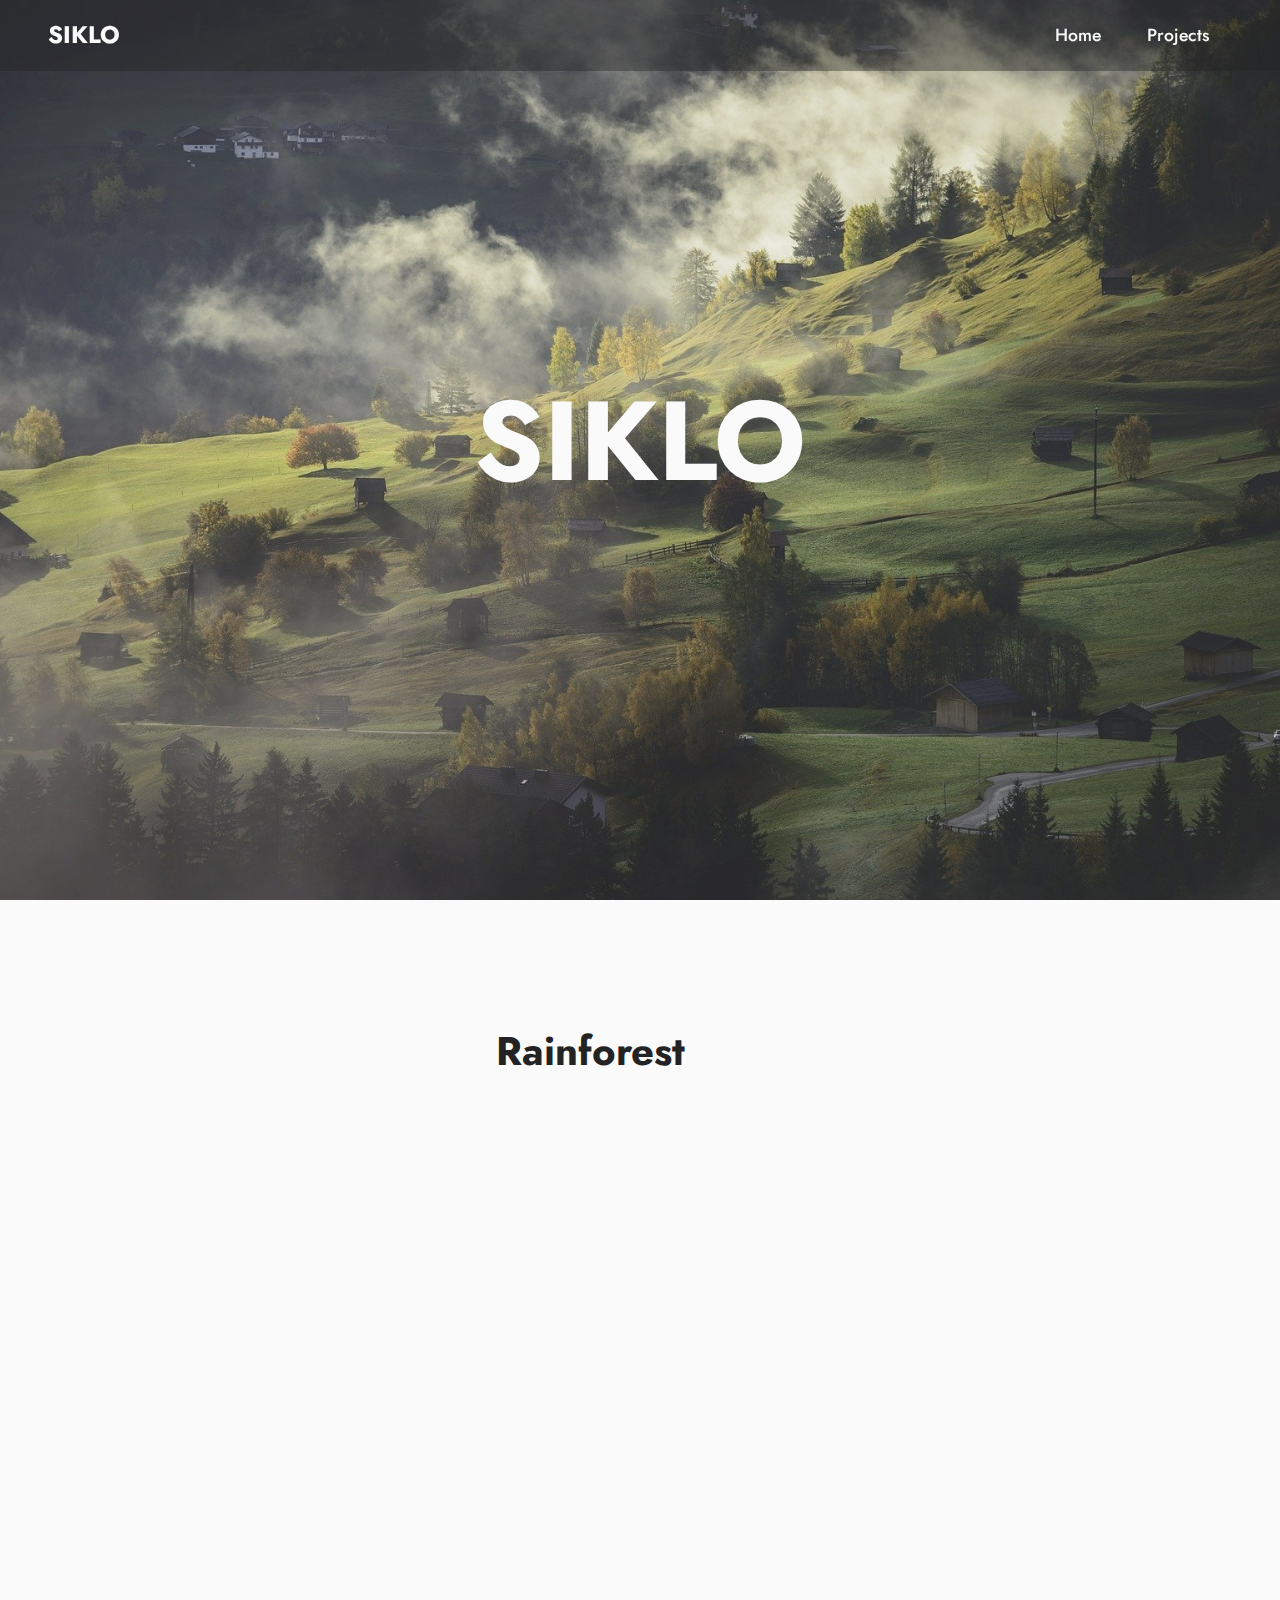
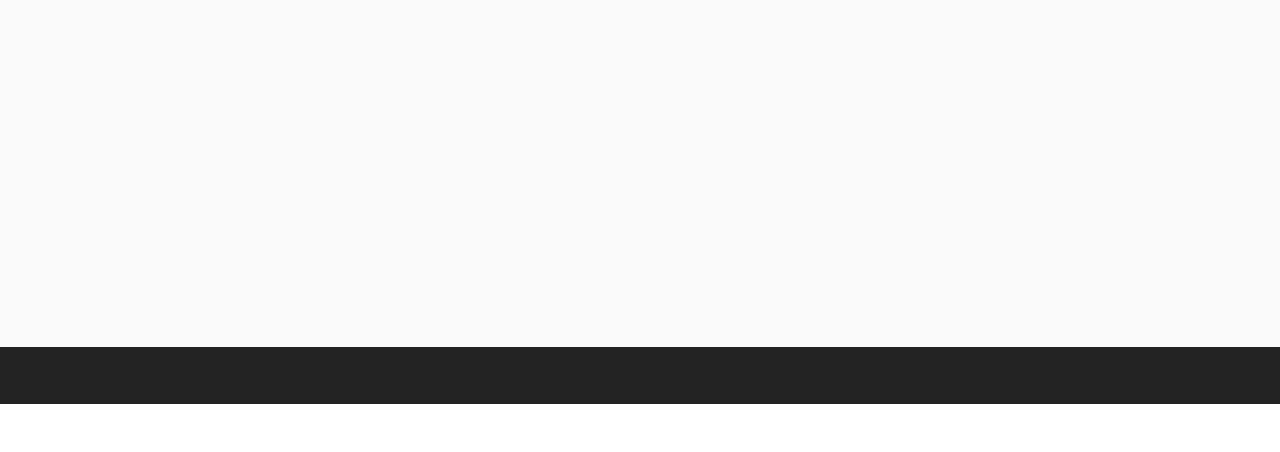
<file: index.html>
<!DOCTYPE html>
<html  >
<head>
  <!-- Site made with Mobirise Website Builder v5.5.5, https://mobirise.com -->
  <meta charset="UTF-8">
  <meta http-equiv="X-UA-Compatible" content="IE=edge">
  <meta name="viewport" content="width=device-width, initial-scale=1, minimum-scale=1">
  <link rel="shortcut icon" href="assets/images/logo.png" type="image/x-icon">
  <meta name="description" content="">
  
  
  <title>Home</title>
  <link rel="stylesheet" href="assets/web/assets/mobirise-icons2/mobirise2.css">
  <link rel="stylesheet" href="assets/bootstrap/css/bootstrap.min.css">
  <link rel="stylesheet" href="assets/bootstrap/css/bootstrap-grid.min.css">
  <link rel="stylesheet" href="assets/bootstrap/css/bootstrap-reboot.min.css">
  <link rel="stylesheet" href="assets/animatecss/animate.css">
  <link rel="stylesheet" href="assets/dropdown/css/style.css">
  <link rel="stylesheet" href="assets/socicon/css/styles.css">
  <link rel="stylesheet" href="assets/theme/css/style.css">
  <link rel="preload" href="https://fonts.googleapis.com/css2?family=Jost:ital,wght@0,400;0,700;1,400;1,700&display=swap&display=swap" as="style" onload="this.onload=null;this.rel='stylesheet'">
  <noscript><link rel="stylesheet" href="https://fonts.googleapis.com/css2?family=Jost:ital,wght@0,400;0,700;1,400;1,700&display=swap&display=swap"></noscript>
  <link rel="preload" as="style" href="assets/mobirise/css/mbr-additional.css"><link rel="stylesheet" href="assets/mobirise/css/mbr-additional.css" type="text/css">
  
  
  
  
</head>
<body>
  
  <section data-bs-version="5.1" class="menu menu1 cid-sSqxvlVJuD" once="menu" id="menu1-0">
    

    <nav class="navbar navbar-dropdown navbar-fixed-top navbar-expand-lg">
        <div class="container-fluid">
            <div class="navbar-brand">
                
                <span class="navbar-caption-wrap"><a class="navbar-caption text-white display-7" href="https://mobiri.se">SIKLO</a></span>
            </div>
            <button class="navbar-toggler" type="button" data-toggle="collapse" data-bs-toggle="collapse" data-target="#navbarSupportedContent" data-bs-target="#navbarSupportedContent" aria-controls="navbarNavAltMarkup" aria-expanded="false" aria-label="Toggle navigation">
                <div class="hamburger">
                    <span></span>
                    <span></span>
                    <span></span>
                    <span></span>
                </div>
            </button>
            <div class="collapse navbar-collapse" id="navbarSupportedContent">
                <ul class="navbar-nav nav-dropdown nav-right" data-app-modern-menu="true"><li class="nav-item"><a class="nav-link link text-white text-primary display-4" href="index.html">Home</a></li><li class="nav-item"><a class="nav-link link text-white display-4" href="https://mobiri.se">Projects</a></li></ul>
                
                
            </div>
        </div>
    </nav>
</section>

<section data-bs-version="5.1" class="header3 cid-sSqxwB1u94 mbr-fullscreen" id="header3-1">

    

    <div class="mbr-overlay" style="opacity: 0.2; background-color: rgb(187, 187, 187);"></div>

    <div class="align-center container">
        <div class="row justify-content-center">
            <div class="col-12 col-lg-6">
                <h1 class="mbr-section-title mbr-fonts-style mb-3 display-1"><strong>SIKLO</strong></h1>
                
                
                
            </div>
        </div>
    </div>
</section>

<section data-bs-version="5.1" class="features16 cid-sSqDjM0RsP" id="features17-2">
    

    
    <div class="container-fluid">
        <div class="content-wrapper">
            <div class="row align-items-center">
                <div class="col-12 col-lg-4">
                    <div class="image-wrapper">
                        <img src="assets/images/mbr-1.jpg" alt="Mobirise">
                    </div>
                </div>
                <div class="col-12 col-lg">
                    <div class="text-wrapper">
                        <h6 class="card-title mbr-fonts-style display-5">
                            <strong>Rainforest</strong></h6>
                        <p class="mbr-text mbr-fonts-style mb-4 display-4">
                            It can be described as a tall, dense jungle.  The reason it is called a "rain" forest is because of the high amount of rainfall it gets per year.</p>
                        
                    </div>
                </div>
            </div>
        </div>
    </div>
</section>

<section data-bs-version="5.1" class="content9 cid-sSqFFn2U9t" id="content9-3">
    

    <div class="container">
        <div class="row justify-content-center">
            <div class="counter-container col-md-12 col-lg-10">
                <h4 class="mbr-section-title mbr-fonts-style mb-4 display-2"><strong>
                    FACTS</strong></h4>
                <div class="mbr-text mbr-fonts-style display-7">
                    <ol>
                        <li><strong>66% </strong>of all life on Earth live in rainforest.</li>
                        <li>Rainforests are <strong>powerful</strong> natural climate solution.</li>
                        <li><strong>2000 </strong>trees are chopped down every minute.</li>
                    </ol>
                </div>
            </div>
        </div>
    </div>
</section>

<section data-bs-version="5.1" class="content8 cid-sSqMu2AeX3" id="content8-d">
    
    <div class="container">
        <div class="row justify-content-center">
            <div class="counter-container col-md-12 col-lg-10">
                <h4 class="mbr-section-title mbr-fonts-style mb-4 display-2">Saving the Rainforest with <strong>TREES</strong></h4>
                <div class="mbr-text mbr-fonts-style display-7">
                    <ul>
                        <li><strong>T</strong>each.<strong>&nbsp;</strong>Teach others the importance of rainforest to our environment.</li>
                        <li><strong>R</strong>estore.<strong>&nbsp;</strong>Restore damaged rainforest by planting trees.</li>
                        <li><strong>E</strong>stablish.<strong>&nbsp;</strong>Establish movements with the goals of saving the rainforest.</li><li><strong>E</strong>ncourage. Encourage others to live in a sustainable manner.</li><li><strong>S</strong>upport. Support organizations whose goal is to minimize degradation of rainforest.</li>
                    </ul>
                </div>
            </div>
        </div>
    </div>
</section>

<section data-bs-version="5.1" class="footer7 cid-sSqQsu3W7m mbr-reveal" once="footers" id="footer7-g">
    <div class="container">
        <div class="media-container-row align-center mbr-white">
            <div class="col-12">
                <p class="mbr-text mb-0 mbr-fonts-style display-4">
                    © Copyright 2021 Siklo - All Rights Reserved
                </p>
            </div>
        </div>
    </div>
</section><section style="background-color: #fff; font-family: -apple-system, BlinkMacSystemFont, 'Segoe UI', 'Roboto', 'Helvetica Neue', Arial, sans-serif; color:#aaa; font-size:12px; padding: 0; align-items: center; display: flex;"><a href="https://mobirise.site/k" style="flex: 1 1; height: 3rem; padding-left: 1rem;"></a></section><script src="assets/bootstrap/js/bootstrap.bundle.min.js"></script>  <script src="assets/smoothscroll/smooth-scroll.js"></script>  <script src="assets/ytplayer/index.js"></script>  <script src="assets/dropdown/js/navbar-dropdown.js"></script>  <script src="assets/theme/js/script.js"></script>  

 <div id="scrollToTop" class="scrollToTop mbr-arrow-up"><a style="text-align: center;"><i class="mbr-arrow-up-icon mbr-arrow-up-icon-cm cm-icon cm-icon-smallarrow-up"></i></a></div>
    <input name="animation" type="hidden">
  </body>
</html>
</file>
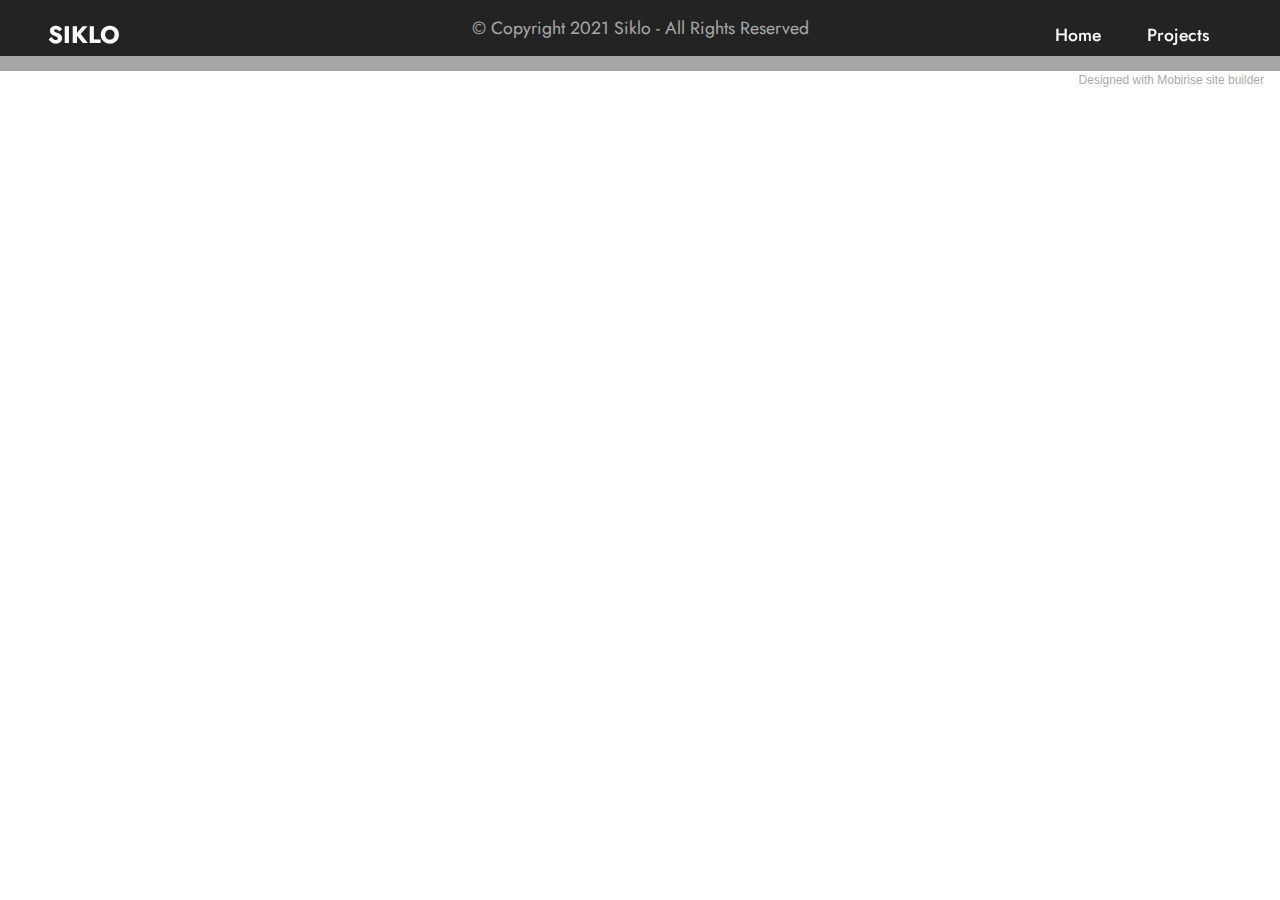
<file: projects.html>
<!DOCTYPE html>
<html  >
<head>
  <!-- Site made with Mobirise Website Builder v5.5.5, https://mobirise.com -->
  <meta charset="UTF-8">
  <meta http-equiv="X-UA-Compatible" content="IE=edge">
  <meta name="generator" content="Mobirise v5.5.5, mobirise.com">
  <meta name="viewport" content="width=device-width, initial-scale=1, minimum-scale=1">
  <link rel="shortcut icon" href="assets/images/logo.png" type="image/x-icon">
  <meta name="description" content="">
  
  
  <title>Projects</title>
  <link rel="stylesheet" href="assets/bootstrap/css/bootstrap.min.css">
  <link rel="stylesheet" href="assets/bootstrap/css/bootstrap-grid.min.css">
  <link rel="stylesheet" href="assets/bootstrap/css/bootstrap-reboot.min.css">
  <link rel="stylesheet" href="assets/animatecss/animate.css">
  <link rel="stylesheet" href="assets/dropdown/css/style.css">
  <link rel="stylesheet" href="assets/socicon/css/styles.css">
  <link rel="stylesheet" href="assets/theme/css/style.css">
  <link rel="preload" href="https://fonts.googleapis.com/css2?family=Jost:ital,wght@0,400;0,700;1,400;1,700&display=swap&display=swap" as="style" onload="this.onload=null;this.rel='stylesheet'">
  <noscript><link rel="stylesheet" href="https://fonts.googleapis.com/css2?family=Jost:ital,wght@0,400;0,700;1,400;1,700&display=swap&display=swap"></noscript>
  <link rel="preload" as="style" href="assets/mobirise/css/mbr-additional.css"><link rel="stylesheet" href="assets/mobirise/css/mbr-additional.css" type="text/css">
  
  
  
  
</head>
<body>
  
  <section data-bs-version="5.1" class="menu menu1 cid-sSqxvlVJuD" once="menu" id="menu1-e">
    

    <nav class="navbar navbar-dropdown navbar-fixed-top navbar-expand-lg">
        <div class="container-fluid">
            <div class="navbar-brand">
                
                <span class="navbar-caption-wrap"><a class="navbar-caption text-white display-7" href="https://mobiri.se">SIKLO</a></span>
            </div>
            <button class="navbar-toggler" type="button" data-toggle="collapse" data-bs-toggle="collapse" data-target="#navbarSupportedContent" data-bs-target="#navbarSupportedContent" aria-controls="navbarNavAltMarkup" aria-expanded="false" aria-label="Toggle navigation">
                <div class="hamburger">
                    <span></span>
                    <span></span>
                    <span></span>
                    <span></span>
                </div>
            </button>
            <div class="collapse navbar-collapse" id="navbarSupportedContent">
                <ul class="navbar-nav nav-dropdown nav-right" data-app-modern-menu="true"><li class="nav-item"><a class="nav-link link text-white text-primary display-4" href="index.html">Home</a></li><li class="nav-item"><a class="nav-link link text-white display-4" href="https://mobiri.se">Projects</a></li></ul>
                
                
            </div>
        </div>
    </nav>
</section>

<section data-bs-version="5.1" class="footer7 cid-sSqQsu3W7m mbr-reveal" once="footers" id="footer7-g">

    

    

    <div class="container">
        <div class="media-container-row align-center mbr-white">
            <div class="col-12">
                <p class="mbr-text mb-0 mbr-fonts-style display-4">
                    © Copyright 2021 Siklo - All Rights Reserved
                </p>
            </div>
        </div>
    </div>
</section><section style="background-color: #fff; font-family: -apple-system, BlinkMacSystemFont, 'Segoe UI', 'Roboto', 'Helvetica Neue', Arial, sans-serif; color:#aaa; font-size:12px; padding: 0; align-items: center; display: flex;"><a href="https://mobirise.site/f" style="flex: 1 1; height: 3rem; padding-left: 1rem;"></a><p style="flex: 0 0 auto; margin:0; padding-right:1rem;"><a href="https://mobirise.site/i" style="color:#aaa;">Designed with Mobirise</a> site builder</p></section><script src="assets/bootstrap/js/bootstrap.bundle.min.js"></script>  <script src="assets/smoothscroll/smooth-scroll.js"></script>  <script src="assets/ytplayer/index.js"></script>  <script src="assets/dropdown/js/navbar-dropdown.js"></script>  <script src="assets/theme/js/script.js"></script>  
  
  
 <div id="scrollToTop" class="scrollToTop mbr-arrow-up"><a style="text-align: center;"><i class="mbr-arrow-up-icon mbr-arrow-up-icon-cm cm-icon cm-icon-smallarrow-up"></i></a></div>
    <input name="animation" type="hidden">
  </body>
</html>
</file>
<file: assets/web/assets/mobirise-icons2/mobirise2.css>
@font-face {
  font-family: 'Moririse2';
  font-display: swap;
  src:  url('mobirise2.eot?f2bix4');
  src:  url('mobirise2.eot?f2bix4#iefix') format('embedded-opentype'),
    url('mobirise2.ttf?f2bix4') format('truetype'),
    url('mobirise2.woff?f2bix4') format('woff'),
    url('mobirise2.svg?f2bix4#mobirise2') format('svg');
  font-weight: normal;
  font-style: normal;
}

[class^="mobi-"], [class*=" mobi-"] {
  /* use !important to prevent issues with browser extensions that change fonts */
  font-family: 'Moririse2' !important;
  speak: none;
  font-style: normal;
  font-weight: normal;
  font-variant: normal;
  text-transform: none;
  line-height: 1;

  /* Better Font Rendering =========== */
  -webkit-font-smoothing: antialiased;
  -moz-osx-font-smoothing: grayscale;
}

.mobi-mbri-add-submenu:before {
  content: "\e900";
}
.mobi-mbri-alert:before {
  content: "\e901";
}
.mobi-mbri-align-center:before {
  content: "\e902";
}
.mobi-mbri-align-justify:before {
  content: "\e903";
}
.mobi-mbri-align-left:before {
  content: "\e904";
}
.mobi-mbri-align-right:before {
  content: "\e905";
}
.mobi-mbri-android:before {
  content: "\e906";
}
.mobi-mbri-apple:before {
  content: "\e907";
}
.mobi-mbri-arrow-down:before {
  content: "\e908";
}
.mobi-mbri-arrow-next:before {
  content: "\e909";
}
.mobi-mbri-arrow-prev:before {
  content: "\e90a";
}
.mobi-mbri-arrow-up:before {
  content: "\e90b";
}
.mobi-mbri-bold:before {
  content: "\e90c";
}
.mobi-mbri-bookmark:before {
  content: "\e90d";
}
.mobi-mbri-bootstrap:before {
  content: "\e90e";
}
.mobi-mbri-briefcase:before {
  content: "\e90f";
}
.mobi-mbri-browse:before {
  content: "\e910";
}
.mobi-mbri-bulleted-list:before {
  content: "\e911";
}
.mobi-mbri-calendar:before {
  content: "\e912";
}
.mobi-mbri-camera:before {
  content: "\e913";
}
.mobi-mbri-cart-add:before {
  content: "\e914";
}
.mobi-mbri-cart-full:before {
  content: "\e915";
}
.mobi-mbri-cash:before {
  content: "\e916";
}
.mobi-mbri-change-style:before {
  content: "\e917";
}
.mobi-mbri-chat:before {
  content: "\e918";
}
.mobi-mbri-clock:before {
  content: "\e919";
}
.mobi-mbri-close:before {
  content: "\e91a";
}
.mobi-mbri-cloud:before {
  content: "\e91b";
}
.mobi-mbri-code:before {
  content: "\e91c";
}
.mobi-mbri-contact-form:before {
  content: "\e91d";
}
.mobi-mbri-credit-card:before {
  content: "\e91e";
}
.mobi-mbri-cursor-click:before {
  content: "\e91f";
}
.mobi-mbri-cust-feedback:before {
  content: "\e920";
}
.mobi-mbri-database:before {
  content: "\e921";
}
.mobi-mbri-delivery:before {
  content: "\e922";
}
.mobi-mbri-desktop:before {
  content: "\e923";
}
.mobi-mbri-devices:before {
  content: "\e924";
}
.mobi-mbri-down:before {
  content: "\e925";
}
.mobi-mbri-download-2:before {
  content: "\e926";
}
.mobi-mbri-download:before {
  content: "\e927";
}
.mobi-mbri-drag-n-drop-2:before {
  content: "\e928";
}
.mobi-mbri-drag-n-drop:before {
  content: "\e929";
}
.mobi-mbri-edit-2:before {
  content: "\e92a";
}
.mobi-mbri-edit:before {
  content: "\e92b";
}
.mobi-mbri-error:before {
  content: "\e92c";
}
.mobi-mbri-extension:before {
  content: "\e92d";
}
.mobi-mbri-features:before {
  content: "\e92e";
}
.mobi-mbri-file:before {
  content: "\e92f";
}
.mobi-mbri-flag:before {
  content: "\e930";
}
.mobi-mbri-folder:before {
  content: "\e931";
}
.mobi-mbri-gift:before {
  content: "\e932";
}
.mobi-mbri-github:before {
  content: "\e933";
}
.mobi-mbri-globe-2:before {
  content: "\e934";
}
.mobi-mbri-globe:before {
  content: "\e935";
}
.mobi-mbri-growing-chart:before {
  content: "\e936";
}
.mobi-mbri-hearth:before {
  content: "\e937";
}
.mobi-mbri-help:before {
  content: "\e938";
}
.mobi-mbri-home:before {
  content: "\e939";
}
.mobi-mbri-hot-cup:before {
  content: "\e93a";
}
.mobi-mbri-idea:before {
  content: "\e93b";
}
.mobi-mbri-image-gallery:before {
  content: "\e93c";
}
.mobi-mbri-image-slider:before {
  content: "\e93d";
}
.mobi-mbri-info:before {
  content: "\e93e";
}
.mobi-mbri-italic:before {
  content: "\e93f";
}
.mobi-mbri-key:before {
  content: "\e940";
}
.mobi-mbri-laptop:before {
  content: "\e941";
}
.mobi-mbri-layers:before {
  content: "\e942";
}
.mobi-mbri-left-right:before {
  content: "\e943";
}
.mobi-mbri-left:before {
  content: "\e944";
}
.mobi-mbri-letter:before {
  content: "\e945";
}
.mobi-mbri-like:before {
  content: "\e946";
}
.mobi-mbri-link:before {
  content: "\e947";
}
.mobi-mbri-lock:before {
  content: "\e948";
}
.mobi-mbri-login:before {
  content: "\e949";
}
.mobi-mbri-logout:before {
  content: "\e94a";
}
.mobi-mbri-magic-stick:before {
  content: "\e94b";
}
.mobi-mbri-map-pin:before {
  content: "\e94c";
}
.mobi-mbri-menu:before {
  content: "\e94d";
}
.mobi-mbri-mobile-2:before {
  content: "\e94e";
}
.mobi-mbri-mobile-horizontal:before {
  content: "\e94f";
}
.mobi-mbri-mobile:before {
  content: "\e950";
}
.mobi-mbri-mobirise:before {
  content: "\e951";
}
.mobi-mbri-more-horizontal:before {
  content: "\e952";
}
.mobi-mbri-more-vertical:before {
  content: "\e953";
}
.mobi-mbri-music:before {
  content: "\e954";
}
.mobi-mbri-new-file:before {
  content: "\e955";
}
.mobi-mbri-numbered-list:before {
  content: "\e956";
}
.mobi-mbri-opened-folder:before {
  content: "\e957";
}
.mobi-mbri-pages:before {
  content: "\e958";
}
.mobi-mbri-paper-plane:before {
  content: "\e959";
}
.mobi-mbri-paperclip:before {
  content: "\e95a";
}
.mobi-mbri-phone:before {
  content: "\e95b";
}
.mobi-mbri-photo:before {
  content: "\e95c";
}
.mobi-mbri-photos:before {
  content: "\e95d";
}
.mobi-mbri-pin:before {
  content: "\e95e";
}
.mobi-mbri-play:before {
  content: "\e95f";
}
.mobi-mbri-plus:before {
  content: "\e960";
}
.mobi-mbri-preview:before {
  content: "\e961";
}
.mobi-mbri-print:before {
  content: "\e962";
}
.mobi-mbri-protect:before {
  content: "\e963";
}
.mobi-mbri-question:before {
  content: "\e964";
}
.mobi-mbri-quote-left:before {
  content: "\e965";
}
.mobi-mbri-quote-right:before {
  content: "\e966";
}
.mobi-mbri-redo:before {
  content: "\e967";
}
.mobi-mbri-refresh:before {
  content: "\e968";
}
.mobi-mbri-responsive-2:before {
  content: "\e969";
}
.mobi-mbri-responsive:before {
  content: "\e96a";
}
.mobi-mbri-right:before {
  content: "\e96b";
}
.mobi-mbri-rocket:before {
  content: "\e96c";
}
.mobi-mbri-sad-face:before {
  content: "\e96d";
}
.mobi-mbri-sale:before {
  content: "\e96e";
}
.mobi-mbri-save:before {
  content: "\e96f";
}
.mobi-mbri-search:before {
  content: "\e970";
}
.mobi-mbri-setting-2:before {
  content: "\e971";
}
.mobi-mbri-setting-3:before {
  content: "\e972";
}
.mobi-mbri-setting:before {
  content: "\e973";
}
.mobi-mbri-share:before {
  content: "\e974";
}
.mobi-mbri-shopping-bag:before {
  content: "\e975";
}
.mobi-mbri-shopping-basket:before {
  content: "\e976";
}
.mobi-mbri-shopping-cart:before {
  content: "\e977";
}
.mobi-mbri-sites:before {
  content: "\e978";
}
.mobi-mbri-smile-face:before {
  content: "\e979";
}
.mobi-mbri-speed:before {
  content: "\e97a";
}
.mobi-mbri-star:before {
  content: "\e97b";
}
.mobi-mbri-success:before {
  content: "\e97c";
}
.mobi-mbri-sun:before {
  content: "\e97d";
}
.mobi-mbri-sun2:before {
  content: "\e97e";
}
.mobi-mbri-tablet-vertical:before {
  content: "\e97f";
}
.mobi-mbri-tablet:before {
  content: "\e980";
}
.mobi-mbri-target:before {
  content: "\e981";
}
.mobi-mbri-timer:before {
  content: "\e982";
}
.mobi-mbri-to-ftp:before {
  content: "\e983";
}
.mobi-mbri-to-local-drive:before {
  content: "\e984";
}
.mobi-mbri-touch-swipe:before {
  content: "\e985";
}
.mobi-mbri-touch:before {
  content: "\e986";
}
.mobi-mbri-trash:before {
  content: "\e987";
}
.mobi-mbri-underline:before {
  content: "\e988";
}
.mobi-mbri-undo:before {
  content: "\e989";
}
.mobi-mbri-unlink:before {
  content: "\e98a";
}
.mobi-mbri-unlock:before {
  content: "\e98b";
}
.mobi-mbri-up-down:before {
  content: "\e98c";
}
.mobi-mbri-up:before {
  content: "\e98d";
}
.mobi-mbri-update:before {
  content: "\e98e";
}
.mobi-mbri-upload-2:before {
  content: "\e98f";
}
.mobi-mbri-upload:before {
  content: "\e990";
}
.mobi-mbri-user-2:before {
  content: "\e991";
}
.mobi-mbri-user:before {
  content: "\e992";
}
.mobi-mbri-users:before {
  content: "\e993";
}
.mobi-mbri-video-play:before {
  content: "\e994";
}
.mobi-mbri-video:before {
  content: "\e995";
}
.mobi-mbri-watch:before {
  content: "\e996";
}
.mobi-mbri-website-theme-2:before {
  content: "\e997";
}
.mobi-mbri-website-theme:before {
  content: "\e998";
}
.mobi-mbri-wifi:before {
  content: "\e999";
}
.mobi-mbri-windows:before {
  content: "\e99a";
}
.mobi-mbri-zoom-in:before {
  content: "\e99b";
}
.mobi-mbri-zoom-out:before {
  content: "\e99c";
}
</file>
<file: assets/dropdown/css/style.css>
.navbar-dropdown {
  left: 0;
  padding: 0;
  position: absolute;
  right: 0;
  top: 0;
  transition: all 0.45s ease;
  z-index: 1030;
  background: #282828; }
  .navbar-dropdown .navbar-logo {
    margin-right: 0.8rem;
    transition: margin 0.3s ease-in-out;
    vertical-align: middle; }
    .navbar-dropdown .navbar-logo img {
      height: 3.125rem;
      transition: all 0.3s ease-in-out; }
    .navbar-dropdown .navbar-logo.mbr-iconfont {
      font-size: 3.125rem;
      line-height: 3.125rem; }
  .navbar-dropdown .navbar-caption {
    font-weight: 700;
    white-space: normal;
    vertical-align: -4px;
    line-height: 3.125rem !important; }
    .navbar-dropdown .navbar-caption, .navbar-dropdown .navbar-caption:hover {
      color: inherit;
      text-decoration: none; }
  .navbar-dropdown .mbr-iconfont + .navbar-caption {
    vertical-align: -1px; }
  .navbar-dropdown.navbar-fixed-top {
    position: fixed; }
  .navbar-dropdown .navbar-brand span {
    vertical-align: -4px; }
  .navbar-dropdown.bg-color.transparent {
    background: none; }
  .navbar-dropdown.navbar-short .navbar-brand {
    padding: 0.625rem 0; }
    .navbar-dropdown.navbar-short .navbar-brand span {
      vertical-align: -1px; }
  .navbar-dropdown.navbar-short .navbar-caption {
    line-height: 2.375rem !important;
    vertical-align: -2px; }
  .navbar-dropdown.navbar-short .navbar-logo {
    margin-right: 0.5rem; }
    .navbar-dropdown.navbar-short .navbar-logo img {
      height: 2.375rem; }
    .navbar-dropdown.navbar-short .navbar-logo.mbr-iconfont {
      font-size: 2.375rem;
      line-height: 2.375rem; }
  .navbar-dropdown.navbar-short .mbr-table-cell {
    height: 3.625rem; }
  .navbar-dropdown .navbar-close {
    left: 0.6875rem;
    position: fixed;
    top: 0.75rem;
    z-index: 1000; }
  .navbar-dropdown .hamburger-icon {
    content: "";
    display: inline-block;
    vertical-align: middle;
    width: 16px;
    -webkit-box-shadow: 0 -6px 0 1px #282828,0 0 0 1px #282828,0 6px 0 1px #282828;
    -moz-box-shadow: 0 -6px 0 1px #282828,0 0 0 1px #282828,0 6px 0 1px #282828;
    box-shadow: 0 -6px 0 1px #282828,0 0 0 1px #282828,0 6px 0 1px #282828; }

.dropdown-menu .dropdown-toggle[data-toggle="dropdown-submenu"]::after {
  border-bottom: 0.35em solid transparent;
  border-left: 0.35em solid;
  border-right: 0;
  border-top: 0.35em solid transparent;
  margin-left: 0.3rem; }

.dropdown-menu .dropdown-item:focus {
  outline: 0; }

.nav-dropdown {
  font-size: 0.75rem;
  font-weight: 500;
  height: auto !important; }
  .nav-dropdown .nav-btn {
    padding-left: 1rem; }
  .nav-dropdown .link {
    margin: .667em 1.667em;
    font-weight: 500;
    padding: 0;
    transition: color .2s ease-in-out; }
    .nav-dropdown .link.dropdown-toggle {
      margin-right: 2.583em; }
      .nav-dropdown .link.dropdown-toggle::after {
        margin-left: .25rem;
        border-top: 0.35em solid;
        border-right: 0.35em solid transparent;
        border-left: 0.35em solid transparent;
        border-bottom: 0; }
      .nav-dropdown .link.dropdown-toggle[aria-expanded="true"] {
        margin: 0;
        padding: 0.667em 3.263em  0.667em 1.667em; }
  .nav-dropdown .link::after,
  .nav-dropdown .dropdown-item::after {
    color: inherit; }
  .nav-dropdown .btn {
    font-size: 0.75rem;
    font-weight: 700;
    letter-spacing: 0;
    margin-bottom: 0;
    padding-left: 1.25rem;
    padding-right: 1.25rem; }
  .nav-dropdown .dropdown-menu {
    border-radius: 0;
    border: 0;
    left: 0;
    margin: 0;
    padding-bottom: 1.25rem;
    padding-top: 1.25rem;
    position: relative; }
  .nav-dropdown .dropdown-submenu {
    margin-left: 0.125rem;
    top: 0; }
  .nav-dropdown .dropdown-item {
    font-weight: 500;
    line-height: 2;
    padding: 0.3846em 4.615em 0.3846em 1.5385em;
    position: relative;
    transition: color .2s ease-in-out, background-color .2s ease-in-out; }
    .nav-dropdown .dropdown-item::after {
      margin-top: -0.3077em;
      position: absolute;
      right: 1.1538em;
      top: 50%; }
    .nav-dropdown .dropdown-item:focus, .nav-dropdown .dropdown-item:hover {
      background: none; }

@media (max-width: 767px) {
  .nav-dropdown.navbar-toggleable-sm {
    bottom: 0;
    display: none;
    left: 0;
    overflow-x: hidden;
    position: fixed;
    top: 0;
    transform: translateX(-100%);
    -ms-transform: translateX(-100%);
    -webkit-transform: translateX(-100%);
    width: 18.75rem;
    z-index: 999; } }
.nav-dropdown.navbar-toggleable-xl {
  bottom: 0;
  display: none;
  left: 0;
  overflow-x: hidden;
  position: fixed;
  top: 0;
  transform: translateX(-100%);
  -ms-transform: translateX(-100%);
  -webkit-transform: translateX(-100%);
  width: 18.75rem;
  z-index: 999; }

.nav-dropdown-sm {
  display: block !important;
  overflow-x: hidden;
  overflow: auto;
  padding-top: 3.875rem; }
  .nav-dropdown-sm::after {
    content: "";
    display: block;
    height: 3rem;
    width: 100%; }
  .nav-dropdown-sm.collapse.in ~ .navbar-close {
    display: block !important; }
  .nav-dropdown-sm.collapsing, .nav-dropdown-sm.collapse.in {
    transform: translateX(0);
    -ms-transform: translateX(0);
    -webkit-transform: translateX(0);
    transition: all 0.25s ease-out;
    -webkit-transition: all 0.25s ease-out;
    background: #282828; }
  .nav-dropdown-sm.collapsing[aria-expanded="false"] {
    transform: translateX(-100%);
    -ms-transform: translateX(-100%);
    -webkit-transform: translateX(-100%); }
  .nav-dropdown-sm .nav-item {
    display: block;
    margin-left: 0 !important;
    padding-left: 0; }
  .nav-dropdown-sm .link,
  .nav-dropdown-sm .dropdown-item {
    border-top: 1px dotted rgba(255, 255, 255, 0.1);
    font-size: 0.8125rem;
    line-height: 1.6;
    margin: 0 !important;
    padding: 0.875rem 2.4rem 0.875rem 1.5625rem !important;
    position: relative;
    white-space: normal; }
    .nav-dropdown-sm .link:focus, .nav-dropdown-sm .link:hover,
    .nav-dropdown-sm .dropdown-item:focus,
    .nav-dropdown-sm .dropdown-item:hover {
      background: rgba(0, 0, 0, 0.2) !important;
      color: #c0a375; }
  .nav-dropdown-sm .nav-btn {
    position: relative;
    padding: 1.5625rem 1.5625rem 0 1.5625rem; }
    .nav-dropdown-sm .nav-btn::before {
      border-top: 1px dotted rgba(255, 255, 255, 0.1);
      content: "";
      left: 0;
      position: absolute;
      top: 0;
      width: 100%; }
    .nav-dropdown-sm .nav-btn + .nav-btn {
      padding-top: 0.625rem; }
      .nav-dropdown-sm .nav-btn + .nav-btn::before {
        display: none; }
  .nav-dropdown-sm .btn {
    padding: 0.625rem 0; }
  .nav-dropdown-sm .dropdown-toggle[data-toggle="dropdown-submenu"]::after {
    margin-left: .25rem;
    border-top: 0.35em solid;
    border-right: 0.35em solid transparent;
    border-left: 0.35em solid transparent;
    border-bottom: 0; }
  .nav-dropdown-sm .dropdown-toggle[data-toggle="dropdown-submenu"][aria-expanded="true"]::after {
    border-top: 0;
    border-right: 0.35em solid transparent;
    border-left: 0.35em solid transparent;
    border-bottom: 0.35em solid; }
  .nav-dropdown-sm .dropdown-menu {
    margin: 0;
    padding: 0;
    position: relative;
    top: 0;
    left: 0;
    width: 100%;
    border: 0;
    float: none;
    border-radius: 0;
    background: none; }
  .nav-dropdown-sm .dropdown-submenu {
    left: 100%;
    margin-left: 0.125rem;
    margin-top: -1.25rem;
    top: 0; }

.navbar-toggleable-sm .nav-dropdown .dropdown-menu {
  position: absolute; }

.navbar-toggleable-sm .nav-dropdown .dropdown-submenu {
  left: 100%;
  margin-left: 0.125rem;
  margin-top: -1.25rem;
  top: 0; }

.navbar-toggleable-sm.opened .nav-dropdown .dropdown-menu {
  position: relative; }

.navbar-toggleable-sm.opened .nav-dropdown .dropdown-submenu {
  left: 0;
  margin-left: 00rem;
  margin-top: 0rem;
  top: 0; }

.is-builder .nav-dropdown.collapsing {
  transition: none !important; }
</file>
<file: assets/socicon/css/styles.css>
@charset "UTF-8";

@font-face {
  font-family: 'Socicon';
  src:  url('../fonts/socicon.eot');
  src:  url('../fonts/socicon.eot?#iefix') format('embedded-opentype'),
    url('../fonts/socicon.woff2') format('woff2'),
    url('../fonts/socicon.ttf') format('truetype'),
    url('../fonts/socicon.woff') format('woff'),
    url('../fonts/socicon.svg#socicon') format('svg');
  font-weight: normal;
  font-style: normal;
  font-display: swap;
}

[data-icon]:before {
  font-family: "socicon" !important;
  content: attr(data-icon);
  font-style: normal !important;
  font-weight: normal !important;
  font-variant: normal !important;
  text-transform: none !important;
  speak: none;
  line-height: 1;
  -webkit-font-smoothing: antialiased;
  -moz-osx-font-smoothing: grayscale;
}

[class^="socicon-"], [class*=" socicon-"] {
  /* use !important to prevent issues with browser extensions that change fonts */
  font-family: 'Socicon' !important;
  speak: none;
  font-style: normal;
  font-weight: normal;
  font-variant: normal;
  text-transform: none;
  line-height: 1;

  /* Better Font Rendering =========== */
  -webkit-font-smoothing: antialiased;
  -moz-osx-font-smoothing: grayscale;
}

.socicon-eitaa:before {
  content: "\e97c";
}
.socicon-soroush:before {
  content: "\e97d";
}
.socicon-bale:before {
  content: "\e97e";
}
.socicon-zazzle:before {
  content: "\e97b";
}
.socicon-society6:before {
  content: "\e97a";
}
.socicon-redbubble:before {
  content: "\e979";
}
.socicon-avvo:before {
  content: "\e978";
}
.socicon-stitcher:before {
  content: "\e977";
}
.socicon-googlehangouts:before {
  content: "\e974";
}
.socicon-dlive:before {
  content: "\e975";
}
.socicon-vsco:before {
  content: "\e976";
}
.socicon-flipboard:before {
  content: "\e973";
}
.socicon-ubuntu:before {
  content: "\e958";
}
.socicon-artstation:before {
  content: "\e959";
}
.socicon-invision:before {
  content: "\e95a";
}
.socicon-torial:before {
  content: "\e95b";
}
.socicon-collectorz:before {
  content: "\e95c";
}
.socicon-seenthis:before {
  content: "\e95d";
}
.socicon-googleplaymusic:before {
  content: "\e95e";
}
.socicon-debian:before {
  content: "\e95f";
}
.socicon-filmfreeway:before {
  content: "\e960";
}
.socicon-gnome:before {
  content: "\e961";
}
.socicon-itchio:before {
  content: "\e962";
}
.socicon-jamendo:before {
  content: "\e963";
}
.socicon-mix:before {
  content: "\e964";
}
.socicon-sharepoint:before {
  content: "\e965";
}
.socicon-tinder:before {
  content: "\e966";
}
.socicon-windguru:before {
  content: "\e967";
}
.socicon-cdbaby:before {
  content: "\e968";
}
.socicon-elementaryos:before {
  content: "\e969";
}
.socicon-stage32:before {
  content: "\e96a";
}
.socicon-tiktok:before {
  content: "\e96b";
}
.socicon-gitter:before {
  content: "\e96c";
}
.socicon-letterboxd:before {
  content: "\e96d";
}
.socicon-threema:before {
  content: "\e96e";
}
.socicon-splice:before {
  content: "\e96f";
}
.socicon-metapop:before {
  content: "\e970";
}
.socicon-naver:before {
  content: "\e971";
}
.socicon-remote:before {
  content: "\e972";
}
.socicon-internet:before {
  content: "\e957";
}
.socicon-moddb:before {
  content: "\e94b";
}
.socicon-indiedb:before {
  content: "\e94c";
}
.socicon-traxsource:before {
  content: "\e94d";
}
.socicon-gamefor:before {
  content: "\e94e";
}
.socicon-pixiv:before {
  content: "\e94f";
}
.socicon-myanimelist:before {
  content: "\e950";
}
.socicon-blackberry:before {
  content: "\e951";
}
.socicon-wickr:before {
  content: "\e952";
}
.socicon-spip:before {
  content: "\e953";
}
.socicon-napster:before {
  content: "\e954";
}
.socicon-beatport:before {
  content: "\e955";
}
.socicon-hackerone:before {
  content: "\e956";
}
.socicon-hackernews:before {
  content: "\e946";
}
.socicon-smashwords:before {
  content: "\e947";
}
.socicon-kobo:before {
  content: "\e948";
}
.socicon-bookbub:before {
  content: "\e949";
}
.socicon-mailru:before {
  content: "\e94a";
}
.socicon-gitlab:before {
  content: "\e945";
}
.socicon-instructables:before {
  content: "\e944";
}
.socicon-portfolio:before {
  content: "\e943";
}
.socicon-codered:before {
  content: "\e940";
}
.socicon-origin:before {
  content: "\e941";
}
.socicon-nextdoor:before {
  content: "\e942";
}
.socicon-udemy:before {
  content: "\e93f";
}
.socicon-livemaster:before {
  content: "\e93e";
}
.socicon-crunchbase:before {
  content: "\e93b";
}
.socicon-homefy:before {
  content: "\e93c";
}
.socicon-calendly:before {
  content: "\e93d";
}
.socicon-realtor:before {
  content: "\e90f";
}
.socicon-tidal:before {
  content: "\e910";
}
.socicon-qobuz:before {
  content: "\e911";
}
.socicon-natgeo:before {
  content: "\e912";
}
.socicon-mastodon:before {
  content: "\e913";
}
.socicon-unsplash:before {
  content: "\e914";
}
.socicon-homeadvisor:before {
  content: "\e915";
}
.socicon-angieslist:before {
  content: "\e916";
}
.socicon-codepen:before {
  content: "\e917";
}
.socicon-slack:before {
  content: "\e918";
}
.socicon-openaigym:before {
  content: "\e919";
}
.socicon-logmein:before {
  content: "\e91a";
}
.socicon-fiverr:before {
  content: "\e91b";
}
.socicon-gotomeeting:before {
  content: "\e91c";
}
.socicon-aliexpress:before {
  content: "\e91d";
}
.socicon-guru:before {
  content: "\e91e";
}
.socicon-appstore:before {
  content: "\e91f";
}
.socicon-homes:before {
  content: "\e920";
}
.socicon-zoom:before {
  content: "\e921";
}
.socicon-alibaba:before {
  content: "\e922";
}
.socicon-craigslist:before {
  content: "\e923";
}
.socicon-wix:before {
  content: "\e924";
}
.socicon-redfin:before {
  content: "\e925";
}
.socicon-googlecalendar:before {
  content: "\e926";
}
.socicon-shopify:before {
  content: "\e927";
}
.socicon-freelancer:before {
  content: "\e928";
}
.socicon-seedrs:before {
  content: "\e929";
}
.socicon-bing:before {
  content: "\e92a";
}
.socicon-doodle:before {
  content: "\e92b";
}
.socicon-bonanza:before {
  content: "\e92c";
}
.socicon-squarespace:before {
  content: "\e92d";
}
.socicon-toptal:before {
  content: "\e92e";
}
.socicon-gust:before {
  content: "\e92f";
}
.socicon-ask:before {
  content: "\e930";
}
.socicon-trulia:before {
  content: "\e931";
}
.socicon-loomly:before {
  content: "\e932";
}
.socicon-ghost:before {
  content: "\e933";
}
.socicon-upwork:before {
  content: "\e934";
}
.socicon-fundable:before {
  content: "\e935";
}
.socicon-booking:before {
  content: "\e936";
}
.socicon-googlemaps:before {
  content: "\e937";
}
.socicon-zillow:before {
  content: "\e938";
}
.socicon-niconico:before {
  content: "\e939";
}
.socicon-toneden:before {
  content: "\e93a";
}
.socicon-augment:before {
  content: "\e908";
}
.socicon-bitbucket:before {
  content: "\e909";
}
.socicon-fyuse:before {
  content: "\e90a";
}
.socicon-yt-gaming:before {
  content: "\e90b";
}
.socicon-sketchfab:before {
  content: "\e90c";
}
.socicon-mobcrush:before {
  content: "\e90d";
}
.socicon-microsoft:before {
  content: "\e90e";
}
.socicon-pandora:before {
  content: "\e907";
}
.socicon-messenger:before {
  content: "\e906";
}
.socicon-gamewisp:before {
  content: "\e905";
}
.socicon-bloglovin:before {
  content: "\e904";
}
.socicon-tunein:before {
  content: "\e903";
}
.socicon-gamejolt:before {
  content: "\e901";
}
.socicon-trello:before {
  content: "\e902";
}
.socicon-spreadshirt:before {
  content: "\e900";
}
.socicon-500px:before {
  content: "\e000";
}
.socicon-8tracks:before {
  content: "\e001";
}
.socicon-airbnb:before {
  content: "\e002";
}
.socicon-alliance:before {
  content: "\e003";
}
.socicon-amazon:before {
  content: "\e004";
}
.socicon-amplement:before {
  content: "\e005";
}
.socicon-android:before {
  content: "\e006";
}
.socicon-angellist:before {
  content: "\e007";
}
.socicon-apple:before {
  content: "\e008";
}
.socicon-appnet:before {
  content: "\e009";
}
.socicon-baidu:before {
  content: "\e00a";
}
.socicon-bandcamp:before {
  content: "\e00b";
}
.socicon-battlenet:before {
  content: "\e00c";
}
.socicon-mixer:before {
  content: "\e00d";
}
.socicon-bebee:before {
  content: "\e00e";
}
.socicon-bebo:before {
  content: "\e00f";
}
.socicon-behance:before {
  content: "\e010";
}
.socicon-blizzard:before {
  content: "\e011";
}
.socicon-blogger:before {
  content: "\e012";
}
.socicon-buffer:before {
  content: "\e013";
}
.socicon-chrome:before {
  content: "\e014";
}
.socicon-coderwall:before {
  content: "\e015";
}
.socicon-curse:before {
  content: "\e016";
}
.socicon-dailymotion:before {
  content: "\e017";
}
.socicon-deezer:before {
  content: "\e018";
}
.socicon-delicious:before {
  content: "\e019";
}
.socicon-deviantart:before {
  content: "\e01a";
}
.socicon-diablo:before {
  content: "\e01b";
}
.socicon-digg:before {
  content: "\e01c";
}
.socicon-discord:before {
  content: "\e01d";
}
.socicon-disqus:before {
  content: "\e01e";
}
.socicon-douban:before {
  content: "\e01f";
}
.socicon-draugiem:before {
  content: "\e020";
}
.socicon-dribbble:before {
  content: "\e021";
}
.socicon-drupal:before {
  content: "\e022";
}
.socicon-ebay:before {
  content: "\e023";
}
.socicon-ello:before {
  content: "\e024";
}
.socicon-endomodo:before {
  content: "\e025";
}
.socicon-envato:before {
  content: "\e026";
}
.socicon-etsy:before {
  content: "\e027";
}
.socicon-facebook:before {
  content: "\e028";
}
.socicon-feedburner:before {
  content: "\e029";
}
.socicon-filmweb:before {
  content: "\e02a";
}
.socicon-firefox:before {
  content: "\e02b";
}
.socicon-flattr:before {
  content: "\e02c";
}
.socicon-flickr:before {
  content: "\e02d";
}
.socicon-formulr:before {
  content: "\e02e";
}
.socicon-forrst:before {
  content: "\e02f";
}
.socicon-foursquare:before {
  content: "\e030";
}
.socicon-friendfeed:before {
  content: "\e031";
}
.socicon-github:before {
  content: "\e032";
}
.socicon-goodreads:before {
  content: "\e033";
}
.socicon-google:before {
  content: "\e034";
}
.socicon-googlescholar:before {
  content: "\e035";
}
.socicon-googlegroups:before {
  content: "\e036";
}
.socicon-googlephotos:before {
  content: "\e037";
}
.socicon-googleplus:before {
  content: "\e038";
}
.socicon-grooveshark:before {
  content: "\e039";
}
.socicon-hackerrank:before {
  content: "\e03a";
}
.socicon-hearthstone:before {
  content: "\e03b";
}
.socicon-hellocoton:before {
  content: "\e03c";
}
.socicon-heroes:before {
  content: "\e03d";
}
.socicon-smashcast:before {
  content: "\e03e";
}
.socicon-horde:before {
  content: "\e03f";
}
.socicon-houzz:before {
  content: "\e040";
}
.socicon-icq:before {
  content: "\e041";
}
.socicon-identica:before {
  content: "\e042";
}
.socicon-imdb:before {
  content: "\e043";
}
.socicon-instagram:before {
  content: "\e044";
}
.socicon-issuu:before {
  content: "\e045";
}
.socicon-istock:before {
  content: "\e046";
}
.socicon-itunes:before {
  content: "\e047";
}
.socicon-keybase:before {
  content: "\e048";
}
.socicon-lanyrd:before {
  content: "\e049";
}
.socicon-lastfm:before {
  content: "\e04a";
}
.socicon-line:before {
  content: "\e04b";
}
.socicon-linkedin:before {
  content: "\e04c";
}
.socicon-livejournal:before {
  content: "\e04d";
}
.socicon-lyft:before {
  content: "\e04e";
}
.socicon-macos:before {
  content: "\e04f";
}
.socicon-mail:before {
  content: "\e050";
}
.socicon-medium:before {
  content: "\e051";
}
.socicon-meetup:before {
  content: "\e052";
}
.socicon-mixcloud:before {
  content: "\e053";
}
.socicon-modelmayhem:before {
  content: "\e054";
}
.socicon-mumble:before {
  content: "\e055";
}
.socicon-myspace:before {
  content: "\e056";
}
.socicon-newsvine:before {
  content: "\e057";
}
.socicon-nintendo:before {
  content: "\e058";
}
.socicon-npm:before {
  content: "\e059";
}
.socicon-odnoklassniki:before {
  content: "\e05a";
}
.socicon-openid:before {
  content: "\e05b";
}
.socicon-opera:before {
  content: "\e05c";
}
.socicon-outlook:before {
  content: "\e05d";
}
.socicon-overwatch:before {
  content: "\e05e";
}
.socicon-patreon:before {
  content: "\e05f";
}
.socicon-paypal:before {
  content: "\e060";
}
.socicon-periscope:before {
  content: "\e061";
}
.socicon-persona:before {
  content: "\e062";
}
.socicon-pinterest:before {
  content: "\e063";
}
.socicon-play:before {
  content: "\e064";
}
.socicon-player:before {
  content: "\e065";
}
.socicon-playstation:before {
  content: "\e066";
}
.socicon-pocket:before {
  content: "\e067";
}
.socicon-qq:before {
  content: "\e068";
}
.socicon-quora:before {
  content: "\e069";
}
.socicon-raidcall:before {
  content: "\e06a";
}
.socicon-ravelry:before {
  content: "\e06b";
}
.socicon-reddit:before {
  content: "\e06c";
}
.socicon-renren:before {
  content: "\e06d";
}
.socicon-researchgate:before {
  content: "\e06e";
}
.socicon-residentadvisor:before {
  content: "\e06f";
}
.socicon-reverbnation:before {
  content: "\e070";
}
.socicon-rss:before {
  content: "\e071";
}
.socicon-sharethis:before {
  content: "\e072";
}
.socicon-skype:before {
  content: "\e073";
}
.socicon-slideshare:before {
  content: "\e074";
}
.socicon-smugmug:before {
  content: "\e075";
}
.socicon-snapchat:before {
  content: "\e076";
}
.socicon-songkick:before {
  content: "\e077";
}
.socicon-soundcloud:before {
  content: "\e078";
}
.socicon-spotify:before {
  content: "\e079";
}
.socicon-stackexchange:before {
  content: "\e07a";
}
.socicon-stackoverflow:before {
  content: "\e07b";
}
.socicon-starcraft:before {
  content: "\e07c";
}
.socicon-stayfriends:before {
  content: "\e07d";
}
.socicon-steam:before {
  content: "\e07e";
}
.socicon-storehouse:before {
  content: "\e07f";
}
.socicon-strava:before {
  content: "\e080";
}
.socicon-streamjar:before {
  content: "\e081";
}
.socicon-stumbleupon:before {
  content: "\e082";
}
.socicon-swarm:before {
  content: "\e083";
}
.socicon-teamspeak:before {
  content: "\e084";
}
.socicon-teamviewer:before {
  content: "\e085";
}
.socicon-technorati:before {
  content: "\e086";
}
.socicon-telegram:before {
  content: "\e087";
}
.socicon-tripadvisor:before {
  content: "\e088";
}
.socicon-tripit:before {
  content: "\e089";
}
.socicon-triplej:before {
  content: "\e08a";
}
.socicon-tumblr:before {
  content: "\e08b";
}
.socicon-twitch:before {
  content: "\e08c";
}
.socicon-twitter:before {
  content: "\e08d";
}
.socicon-uber:before {
  content: "\e08e";
}
.socicon-ventrilo:before {
  content: "\e08f";
}
.socicon-viadeo:before {
  content: "\e090";
}
.socicon-viber:before {
  content: "\e091";
}
.socicon-viewbug:before {
  content: "\e092";
}
.socicon-vimeo:before {
  content: "\e093";
}
.socicon-vine:before {
  content: "\e094";
}
.socicon-vkontakte:before {
  content: "\e095";
}
.socicon-warcraft:before {
  content: "\e096";
}
.socicon-wechat:before {
  content: "\e097";
}
.socicon-weibo:before {
  content: "\e098";
}
.socicon-whatsapp:before {
  content: "\e099";
}
.socicon-wikipedia:before {
  content: "\e09a";
}
.socicon-windows:before {
  content: "\e09b";
}
.socicon-wordpress:before {
  content: "\e09c";
}
.socicon-wykop:before {
  content: "\e09d";
}
.socicon-xbox:before {
  content: "\e09e";
}
.socicon-xing:before {
  content: "\e09f";
}
.socicon-yahoo:before {
  content: "\e0a0";
}
.socicon-yammer:before {
  content: "\e0a1";
}
.socicon-yandex:before {
  content: "\e0a2";
}
.socicon-yelp:before {
  content: "\e0a3";
}
.socicon-younow:before {
  content: "\e0a4";
}
.socicon-youtube:before {
  content: "\e0a5";
}
.socicon-zapier:before {
  content: "\e0a6";
}
.socicon-zerply:before {
  content: "\e0a7";
}
.socicon-zomato:before {
  content: "\e0a8";
}
.socicon-zynga:before {
  content: "\e0a9";
}
</file>
<file: assets/theme/css/style.css>
@charset "UTF-8";
section {
  background-color: #ffffff;
}

body {
  font-style: normal;
  line-height: 1.5;
  font-weight: 400;
  color: #232323;
  position: relative;
}

button {
  background-color: transparent;
  border-color: transparent;
}

section,
.container,
.container-fluid {
  position: relative;
  word-wrap: break-word;
}

a.mbr-iconfont:hover {
  text-decoration: none;
}

.article .lead p,
.article .lead ul,
.article .lead ol,
.article .lead pre,
.article .lead blockquote {
  margin-bottom: 0;
}

a {
  font-style: normal;
  font-weight: 400;
  cursor: pointer;
}
a, a:hover {
  text-decoration: none;
}

.mbr-section-title {
  font-style: normal;
  line-height: 1.3;
}

.mbr-section-subtitle {
  line-height: 1.3;
}

.mbr-text {
  font-style: normal;
  line-height: 1.7;
}

h1,
h2,
h3,
h4,
h5,
h6,
.display-1,
.display-2,
.display-4,
.display-5,
.display-7,
span,
p,
a {
  line-height: 1;
  word-break: break-word;
  word-wrap: break-word;
  font-weight: 400;
}

b,
strong {
  font-weight: bold;
}

input:-webkit-autofill, input:-webkit-autofill:hover, input:-webkit-autofill:focus, input:-webkit-autofill:active {
  transition-delay: 9999s;
  -webkit-transition-property: background-color, color;
  transition-property: background-color, color;
}

textarea[type=hidden] {
  display: none;
}

section {
  background-position: 50% 50%;
  background-repeat: no-repeat;
  background-size: cover;
}
section .mbr-background-video,
section .mbr-background-video-preview {
  position: absolute;
  bottom: 0;
  left: 0;
  right: 0;
  top: 0;
}

.hidden {
  visibility: hidden;
}

.mbr-z-index20 {
  z-index: 20;
}

/*! Base colors */
.mbr-white {
  color: #ffffff;
}

.mbr-black {
  color: #111111;
}

.mbr-bg-white {
  background-color: #ffffff;
}

.mbr-bg-black {
  background-color: #000000;
}

/*! Text-aligns */
.align-left {
  text-align: left;
}

.align-center {
  text-align: center;
}

.align-right {
  text-align: right;
}

/*! Font-weight  */
.mbr-light {
  font-weight: 300;
}

.mbr-regular {
  font-weight: 400;
}

.mbr-semibold {
  font-weight: 500;
}

.mbr-bold {
  font-weight: 700;
}

/*! Media  */
.media-content {
  flex-basis: 100%;
}

.media-container-row {
  display: flex;
  flex-direction: row;
  flex-wrap: wrap;
  justify-content: center;
  align-content: center;
  align-items: start;
}
.media-container-row .media-size-item {
  width: 400px;
}

.media-container-column {
  display: flex;
  flex-direction: column;
  flex-wrap: wrap;
  justify-content: center;
  align-content: center;
  align-items: stretch;
}
.media-container-column > * {
  width: 100%;
}

@media (min-width: 992px) {
  .media-container-row {
    flex-wrap: nowrap;
  }
}
figure {
  margin-bottom: 0;
  overflow: hidden;
}

figure[mbr-media-size] {
  transition: width 0.1s;
}

img,
iframe {
  display: block;
  width: 100%;
}

.card {
  background-color: transparent;
  border: none;
}

.card-box {
  width: 100%;
}

.card-img {
  text-align: center;
  flex-shrink: 0;
  -webkit-flex-shrink: 0;
}

.media {
  max-width: 100%;
  margin: 0 auto;
}

.mbr-figure {
  align-self: center;
}

.media-container > div {
  max-width: 100%;
}

.mbr-figure img,
.card-img img {
  width: 100%;
}

@media (max-width: 991px) {
  .media-size-item {
    width: auto !important;
  }

  .media {
    width: auto;
  }

  .mbr-figure {
    width: 100% !important;
  }
}
/*! Buttons */
.mbr-section-btn {
  margin-left: -0.6rem;
  margin-right: -0.6rem;
  font-size: 0;
}

.btn {
  font-weight: 600;
  border-width: 1px;
  font-style: normal;
  margin: 0.6rem 0.6rem;
  white-space: normal;
  transition: all 0.2s ease-in-out;
  display: inline-flex;
  align-items: center;
  justify-content: center;
  word-break: break-word;
}

.btn-sm {
  font-weight: 600;
  letter-spacing: 0px;
  transition: all 0.3s ease-in-out;
}

.btn-md {
  font-weight: 600;
  letter-spacing: 0px;
  transition: all 0.3s ease-in-out;
}

.btn-lg {
  font-weight: 600;
  letter-spacing: 0px;
  transition: all 0.3s ease-in-out;
}

.btn-form {
  margin: 0;
}
.btn-form:hover {
  cursor: pointer;
}

nav .mbr-section-btn {
  margin-left: 0rem;
  margin-right: 0rem;
}

/*! Btn icon margin */
.btn .mbr-iconfont,
.btn.btn-sm .mbr-iconfont {
  order: 1;
  cursor: pointer;
  margin-left: 0.5rem;
  vertical-align: sub;
}

.btn.btn-md .mbr-iconfont,
.btn.btn-md .mbr-iconfont {
  margin-left: 0.8rem;
}

.mbr-regular {
  font-weight: 400;
}

.mbr-semibold {
  font-weight: 500;
}

.mbr-bold {
  font-weight: 700;
}

[type=submit] {
  -webkit-appearance: none;
}

/*! Full-screen */
.mbr-fullscreen .mbr-overlay {
  min-height: 100vh;
}

.mbr-fullscreen {
  display: flex;
  display: -moz-flex;
  display: -ms-flex;
  display: -o-flex;
  align-items: center;
  min-height: 100vh;
  padding-top: 3rem;
  padding-bottom: 3rem;
}

/*! Map */
.map {
  height: 25rem;
  position: relative;
}
.map iframe {
  width: 100%;
  height: 100%;
}

/*! Scroll to top arrow */
.mbr-arrow-up {
  bottom: 25px;
  right: 90px;
  position: fixed;
  text-align: right;
  z-index: 5000;
  color: #ffffff;
  font-size: 22px;
}

.mbr-arrow-up a {
  background: rgba(0, 0, 0, 0.2);
  border-radius: 50%;
  color: #fff;
  display: inline-block;
  height: 60px;
  width: 60px;
  border: 2px solid #fff;
  outline-style: none !important;
  position: relative;
  text-decoration: none;
  transition: all 0.3s ease-in-out;
  cursor: pointer;
  text-align: center;
}
.mbr-arrow-up a:hover {
  background-color: rgba(0, 0, 0, 0.4);
}
.mbr-arrow-up a i {
  line-height: 60px;
}

.mbr-arrow-up-icon {
  display: block;
  color: #fff;
}

.mbr-arrow-up-icon::before {
  content: "›";
  display: inline-block;
  font-family: serif;
  font-size: 22px;
  line-height: 1;
  font-style: normal;
  position: relative;
  top: 6px;
  left: -4px;
  transform: rotate(-90deg);
}

/*! Arrow Down */
.mbr-arrow {
  position: absolute;
  bottom: 45px;
  left: 50%;
  width: 60px;
  height: 60px;
  cursor: pointer;
  background-color: rgba(80, 80, 80, 0.5);
  border-radius: 50%;
  transform: translateX(-50%);
}
@media (max-width: 767px) {
  .mbr-arrow {
    display: none;
  }
}
.mbr-arrow > a {
  display: inline-block;
  text-decoration: none;
  outline-style: none;
  -webkit-animation: arrowdown 1.7s ease-in-out infinite;
          animation: arrowdown 1.7s ease-in-out infinite;
  color: #ffffff;
}
.mbr-arrow > a > i {
  position: absolute;
  top: -2px;
  left: 15px;
  font-size: 2rem;
}

#scrollToTop a i::before {
  content: "";
  position: absolute;
  display: block;
  border-bottom: 2.5px solid #fff;
  border-left: 2.5px solid #fff;
  width: 27.8%;
  height: 27.8%;
  left: 50%;
  top: 51%;
  transform: translateY(-30%) translateX(-50%) rotate(135deg);
}

@keyframes arrowdown {
  0% {
    transform: translateY(0px);
  }
  50% {
    transform: translateY(-5px);
  }
  100% {
    transform: translateY(0px);
  }
}
@-webkit-keyframes arrowdown {
  0% {
    transform: translateY(0px);
  }
  50% {
    transform: translateY(-5px);
  }
  100% {
    transform: translateY(0px);
  }
}
@media (max-width: 500px) {
  .mbr-arrow-up {
    left: 0;
    right: 0;
    text-align: center;
  }
}
/*Gradients animation*/
@keyframes gradient-animation {
  from {
    background-position: 0% 100%;
    -webkit-animation-timing-function: ease-in-out;
            animation-timing-function: ease-in-out;
  }
  to {
    background-position: 100% 0%;
    -webkit-animation-timing-function: ease-in-out;
            animation-timing-function: ease-in-out;
  }
}
@-webkit-keyframes gradient-animation {
  from {
    background-position: 0% 100%;
    -webkit-animation-timing-function: ease-in-out;
            animation-timing-function: ease-in-out;
  }
  to {
    background-position: 100% 0%;
    -webkit-animation-timing-function: ease-in-out;
            animation-timing-function: ease-in-out;
  }
}
.bg-gradient {
  background-size: 200% 200%;
  animation: gradient-animation 5s infinite alternate;
  -webkit-animation: gradient-animation 5s infinite alternate;
}

.menu .navbar-brand {
  display: -webkit-flex;
}
.menu .navbar-brand span {
  display: flex;
  display: -webkit-flex;
}
.menu .navbar-brand .navbar-caption-wrap {
  display: -webkit-flex;
}
.menu .navbar-brand .navbar-logo img {
  display: -webkit-flex;
  width: auto;
}
@media (min-width: 768px) and (max-width: 991px) {
  .menu .navbar-toggleable-sm .navbar-nav {
    display: -ms-flexbox;
  }
}
@media (max-width: 991px) {
  .menu .navbar-collapse {
    max-height: 93.5vh;
  }
  .menu .navbar-collapse.show {
    overflow: auto;
  }
}
@media (min-width: 992px) {
  .menu .navbar-nav.nav-dropdown {
    display: -webkit-flex;
  }
  .menu .navbar-toggleable-sm .navbar-collapse {
    display: -webkit-flex !important;
  }
  .menu .collapsed .navbar-collapse {
    max-height: 93.5vh;
  }
  .menu .collapsed .navbar-collapse.show {
    overflow: auto;
  }
}
@media (max-width: 767px) {
  .menu .navbar-collapse {
    max-height: 80vh;
  }
}

.nav-link .mbr-iconfont {
  margin-right: 0.5rem;
}

.navbar {
  display: -webkit-flex;
  -webkit-flex-wrap: wrap;
  -webkit-align-items: center;
  -webkit-justify-content: space-between;
}

.navbar-collapse {
  -webkit-flex-basis: 100%;
  -webkit-flex-grow: 1;
  -webkit-align-items: center;
}

.nav-dropdown .link {
  padding: 0.667em 1.667em !important;
  margin: 0 !important;
}

.nav {
  display: -webkit-flex;
  -webkit-flex-wrap: wrap;
}

.row {
  display: -webkit-flex;
  -webkit-flex-wrap: wrap;
}

.justify-content-center {
  -webkit-justify-content: center;
}

.form-inline {
  display: -webkit-flex;
}

.card-wrapper {
  -webkit-flex: 1;
}

.carousel-control {
  z-index: 10;
  display: -webkit-flex;
}

.carousel-controls {
  display: -webkit-flex;
}

.media {
  display: -webkit-flex;
}

.form-group:focus {
  outline: none;
}

.jq-selectbox__select {
  padding: 7px 0;
  position: relative;
}

.jq-selectbox__dropdown {
  overflow: hidden;
  border-radius: 10px;
  position: absolute;
  top: 100%;
  left: 0 !important;
  width: 100% !important;
}

.jq-selectbox__trigger-arrow {
  right: 0;
  transform: translateY(-50%);
}

.jq-selectbox li {
  padding: 1.07em 0.5em;
}

input[type=range] {
  padding-left: 0 !important;
  padding-right: 0 !important;
}

.modal-dialog,
.modal-content {
  height: 100%;
}

.modal-dialog .carousel-inner {
  height: calc(100vh - 1.75rem);
}
@media (max-width: 575px) {
  .modal-dialog .carousel-inner {
    height: calc(100vh - 1rem);
  }
}

.carousel-item {
  text-align: center;
}

.carousel-item img {
  margin: auto;
}

.navbar-toggler {
  align-self: flex-start;
  padding: 0.25rem 0.75rem;
  font-size: 1.25rem;
  line-height: 1;
  background: transparent;
  border: 1px solid transparent;
  border-radius: 0.25rem;
}

.navbar-toggler:focus,
.navbar-toggler:hover {
  text-decoration: none;
  box-shadow: none;
}

.navbar-toggler-icon {
  display: inline-block;
  width: 1.5em;
  height: 1.5em;
  vertical-align: middle;
  content: "";
  background: no-repeat center center;
  background-size: 100% 100%;
}

.navbar-toggler-left {
  position: absolute;
  left: 1rem;
}

.navbar-toggler-right {
  position: absolute;
  right: 1rem;
}

.card-img {
  width: auto;
}

.menu .navbar.collapsed:not(.beta-menu) {
  flex-direction: column;
}

.carousel-item.active,
.carousel-item-next,
.carousel-item-prev {
  display: flex;
}

.note-air-layout .dropup .dropdown-menu,
.note-air-layout .navbar-fixed-bottom .dropdown .dropdown-menu {
  bottom: initial !important;
}

html,
body {
  height: auto;
  min-height: 100vh;
}

.dropup .dropdown-toggle::after {
  display: none;
}

.form-asterisk {
  font-family: initial;
  position: absolute;
  top: -2px;
  font-weight: normal;
}

.form-control-label {
  position: relative;
  cursor: pointer;
  margin-bottom: 0.357em;
  padding: 0;
}

.alert {
  color: #ffffff;
  border-radius: 0;
  border: 0;
  font-size: 1.1rem;
  line-height: 1.5;
  margin-bottom: 1.875rem;
  padding: 1.25rem;
  position: relative;
  text-align: center;
}
.alert.alert-form::after {
  background-color: inherit;
  bottom: -7px;
  content: "";
  display: block;
  height: 14px;
  left: 50%;
  margin-left: -7px;
  position: absolute;
  transform: rotate(45deg);
  width: 14px;
}

.form-control {
  background-color: #ffffff;
  background-clip: border-box;
  color: #232323;
  line-height: 1rem !important;
  height: auto;
  padding: 0.6rem 1.2rem;
  transition: border-color 0.25s ease 0s;
  border: 1px solid transparent !important;
  border-radius: 4px;
  box-shadow: rgba(0, 0, 0, 0.07) 0px 1px 1px 0px, rgba(0, 0, 0, 0.07) 0px 1px 3px 0px, rgba(0, 0, 0, 0.03) 0px 0px 0px 1px;
}
.form-active .form-control:invalid {
  border-color: red;
}

form .row {
  margin-left: -0.6rem;
  margin-right: -0.6rem;
}
form .row [class*=col] {
  padding-left: 0.6rem;
  padding-right: 0.6rem;
}

form .mbr-section-btn {
  margin: 0;
  padding-left: 0.6rem;
  padding-right: 0.6rem;
}

form .btn {
  display: flex;
  padding: 0.6rem 1.2rem;
  margin: 0;
}

form .form-check-input {
  margin-top: 0.5;
}

textarea.form-control {
  line-height: 1.5rem !important;
}

.form-group {
  margin-bottom: 1.2rem;
}

.form-control,
form .btn {
  min-height: 48px;
}

.gdpr-block label span.textGDPR input[name=gdpr] {
  top: 7px;
}

.form-control:focus {
  box-shadow: none;
}

:focus {
  outline: none;
}

.mbr-overlay {
  background-color: #000;
  bottom: 0;
  left: 0;
  opacity: 0.5;
  position: absolute;
  right: 0;
  top: 0;
  z-index: 0;
  pointer-events: none;
}

blockquote {
  font-style: italic;
  padding: 3rem;
  font-size: 1.09rem;
  position: relative;
  border-left: 3px solid;
}

ul,
ol,
pre,
blockquote {
  margin-bottom: 2.3125rem;
}

.mt-4 {
  margin-top: 2rem !important;
}

.mb-4 {
  margin-bottom: 2rem !important;
}

@media (min-width: 992px) {
  .container {
    padding-left: 16px;
    padding-right: 16px;
  }

  .row {
    margin-left: -16px;
    margin-right: -16px;
  }
  .row > [class*=col] {
    padding-left: 16px;
    padding-right: 16px;
  }
}
@media (min-width: 768px) {
  .container-fluid {
    padding-left: 32px;
    padding-right: 32px;
  }
}
@media (min-width: 768px) and (max-width: 991px) {
  .mbr-container {
    padding-left: 32px;
    padding-right: 32px;
  }
}
@media (max-width: 767px) {
  .mbr-container {
    padding-left: 16px;
    padding-right: 16px;
  }
}
.card-wrapper,
.item-wrapper {
  overflow: hidden;
}

.app-video-wrapper > img {
  opacity: 1;
}

.item {
  position: relative;
}

.dropdown-menu .dropdown-menu {
  left: 100%;
}

.dropdown-item + .dropdown-menu {
  display: none;
}

.dropdown-item:hover + .dropdown-menu,
.dropdown-menu:hover {
  display: block;
}.engine {
	position: absolute;
	text-indent: -2400px;
	text-align: center;
	padding: 0;
	top: 0;
	left: -2400px;
}
</file>
<file: assets/mobirise/css/mbr-additional.css>
body {
  font-family: Jost;
}
.display-1 {
  font-family: 'Jost', sans-serif;
  font-size: 7rem;
  line-height: 1.1;
}
.display-1 > .mbr-iconfont {
  font-size: 8.75rem;
}
.display-2 {
  font-family: 'Jost', sans-serif;
  font-size: 4rem;
  line-height: 1.1;
}
.display-2 > .mbr-iconfont {
  font-size: 5rem;
}
.display-4 {
  font-family: 'Jost', sans-serif;
  font-size: 1.1rem;
  line-height: 1.5;
}
.display-4 > .mbr-iconfont {
  font-size: 1.375rem;
}
.display-5 {
  font-family: 'Jost', sans-serif;
  font-size: 2.5rem;
  line-height: 1.5;
}
.display-5 > .mbr-iconfont {
  font-size: 3.125rem;
}
.display-7 {
  font-family: 'Jost', sans-serif;
  font-size: 1.5rem;
  line-height: 1.5;
}
.display-7 > .mbr-iconfont {
  font-size: 1.875rem;
}
/* ---- Fluid typography for mobile devices ---- */
/* 1.4 - font scale ratio ( bootstrap == 1.42857 ) */
/* 100vw - current viewport width */
/* (48 - 20)  48 == 48rem == 768px, 20 == 20rem == 320px(minimal supported viewport) */
/* 0.65 - min scale variable, may vary */
@media (max-width: 992px) {
  .display-1 {
    font-size: 5.6rem;
  }
}
@media (max-width: 768px) {
  .display-1 {
    font-size: 4.9rem;
    font-size: calc( 3.0999999999999996rem + (7 - 3.0999999999999996) * ((100vw - 20rem) / (48 - 20)));
    line-height: calc( 1.1 * (3.0999999999999996rem + (7 - 3.0999999999999996) * ((100vw - 20rem) / (48 - 20))));
  }
  .display-2 {
    font-size: 3.2rem;
    font-size: calc( 2.05rem + (4 - 2.05) * ((100vw - 20rem) / (48 - 20)));
    line-height: calc( 1.3 * (2.05rem + (4 - 2.05) * ((100vw - 20rem) / (48 - 20))));
  }
  .display-4 {
    font-size: 0.88rem;
    font-size: calc( 1.0350000000000001rem + (1.1 - 1.0350000000000001) * ((100vw - 20rem) / (48 - 20)));
    line-height: calc( 1.4 * (1.0350000000000001rem + (1.1 - 1.0350000000000001) * ((100vw - 20rem) / (48 - 20))));
  }
  .display-5 {
    font-size: 2rem;
    font-size: calc( 1.525rem + (2.5 - 1.525) * ((100vw - 20rem) / (48 - 20)));
    line-height: calc( 1.4 * (1.525rem + (2.5 - 1.525) * ((100vw - 20rem) / (48 - 20))));
  }
  .display-7 {
    font-size: 1.2rem;
    font-size: calc( 1.175rem + (1.5 - 1.175) * ((100vw - 20rem) / (48 - 20)));
    line-height: calc( 1.4 * (1.175rem + (1.5 - 1.175) * ((100vw - 20rem) / (48 - 20))));
  }
}
/* Buttons */
.btn {
  padding: 0.6rem 1.2rem;
  border-radius: 4px;
}
.btn-sm {
  padding: 0.6rem 1.2rem;
  border-radius: 4px;
}
.btn-md {
  padding: 0.6rem 1.2rem;
  border-radius: 4px;
}
.btn-lg {
  padding: 1rem 2.6rem;
  border-radius: 4px;
}
.bg-primary {
  background-color: #6592e6 !important;
}
.bg-success {
  background-color: #40b0bf !important;
}
.bg-info {
  background-color: #47b5ed !important;
}
.bg-warning {
  background-color: #ffe161 !important;
}
.bg-danger {
  background-color: #ff9966 !important;
}
.btn-primary,
.btn-primary:active {
  background-color: #6592e6 !important;
  border-color: #6592e6 !important;
  color: #ffffff !important;
  box-shadow: 0 2px 2px 0 rgba(0, 0, 0, 0.2);
}
.btn-primary:hover,
.btn-primary:focus,
.btn-primary.focus,
.btn-primary.active {
  color: #ffffff !important;
  background-color: #2260d2 !important;
  border-color: #2260d2 !important;
  box-shadow: 0 2px 5px 0 rgba(0, 0, 0, 0.2);
}
.btn-primary.disabled,
.btn-primary:disabled {
  color: #ffffff !important;
  background-color: #2260d2 !important;
  border-color: #2260d2 !important;
}
.btn-secondary,
.btn-secondary:active {
  background-color: #ff6666 !important;
  border-color: #ff6666 !important;
  color: #ffffff !important;
  box-shadow: 0 2px 2px 0 rgba(0, 0, 0, 0.2);
}
.btn-secondary:hover,
.btn-secondary:focus,
.btn-secondary.focus,
.btn-secondary.active {
  color: #ffffff !important;
  background-color: #ff0f0f !important;
  border-color: #ff0f0f !important;
  box-shadow: 0 2px 5px 0 rgba(0, 0, 0, 0.2);
}
.btn-secondary.disabled,
.btn-secondary:disabled {
  color: #ffffff !important;
  background-color: #ff0f0f !important;
  border-color: #ff0f0f !important;
}
.btn-info,
.btn-info:active {
  background-color: #47b5ed !important;
  border-color: #47b5ed !important;
  color: #ffffff !important;
  box-shadow: 0 2px 2px 0 rgba(0, 0, 0, 0.2);
}
.btn-info:hover,
.btn-info:focus,
.btn-info.focus,
.btn-info.active {
  color: #ffffff !important;
  background-color: #148cca !important;
  border-color: #148cca !important;
  box-shadow: 0 2px 5px 0 rgba(0, 0, 0, 0.2);
}
.btn-info.disabled,
.btn-info:disabled {
  color: #ffffff !important;
  background-color: #148cca !important;
  border-color: #148cca !important;
}
.btn-success,
.btn-success:active {
  background-color: #40b0bf !important;
  border-color: #40b0bf !important;
  color: #ffffff !important;
  box-shadow: 0 2px 2px 0 rgba(0, 0, 0, 0.2);
}
.btn-success:hover,
.btn-success:focus,
.btn-success.focus,
.btn-success.active {
  color: #ffffff !important;
  background-color: #2a747e !important;
  border-color: #2a747e !important;
  box-shadow: 0 2px 5px 0 rgba(0, 0, 0, 0.2);
}
.btn-success.disabled,
.btn-success:disabled {
  color: #ffffff !important;
  background-color: #2a747e !important;
  border-color: #2a747e !important;
}
.btn-warning,
.btn-warning:active {
  background-color: #ffe161 !important;
  border-color: #ffe161 !important;
  color: #614f00 !important;
  box-shadow: 0 2px 2px 0 rgba(0, 0, 0, 0.2);
}
.btn-warning:hover,
.btn-warning:focus,
.btn-warning.focus,
.btn-warning.active {
  color: #0a0800 !important;
  background-color: #ffd10a !important;
  border-color: #ffd10a !important;
  box-shadow: 0 2px 5px 0 rgba(0, 0, 0, 0.2);
}
.btn-warning.disabled,
.btn-warning:disabled {
  color: #614f00 !important;
  background-color: #ffd10a !important;
  border-color: #ffd10a !important;
}
.btn-danger,
.btn-danger:active {
  background-color: #ff9966 !important;
  border-color: #ff9966 !important;
  color: #ffffff !important;
  box-shadow: 0 2px 2px 0 rgba(0, 0, 0, 0.2);
}
.btn-danger:hover,
.btn-danger:focus,
.btn-danger.focus,
.btn-danger.active {
  color: #ffffff !important;
  background-color: #ff5f0f !important;
  border-color: #ff5f0f !important;
  box-shadow: 0 2px 5px 0 rgba(0, 0, 0, 0.2);
}
.btn-danger.disabled,
.btn-danger:disabled {
  color: #ffffff !important;
  background-color: #ff5f0f !important;
  border-color: #ff5f0f !important;
}
.btn-white,
.btn-white:active {
  background-color: #fafafa !important;
  border-color: #fafafa !important;
  color: #7a7a7a !important;
  box-shadow: 0 2px 2px 0 rgba(0, 0, 0, 0.2);
}
.btn-white:hover,
.btn-white:focus,
.btn-white.focus,
.btn-white.active {
  color: #4f4f4f !important;
  background-color: #cfcfcf !important;
  border-color: #cfcfcf !important;
  box-shadow: 0 2px 5px 0 rgba(0, 0, 0, 0.2);
}
.btn-white.disabled,
.btn-white:disabled {
  color: #7a7a7a !important;
  background-color: #cfcfcf !important;
  border-color: #cfcfcf !important;
}
.btn-black,
.btn-black:active {
  background-color: #232323 !important;
  border-color: #232323 !important;
  color: #ffffff !important;
  box-shadow: 0 2px 2px 0 rgba(0, 0, 0, 0.2);
}
.btn-black:hover,
.btn-black:focus,
.btn-black.focus,
.btn-black.active {
  color: #ffffff !important;
  background-color: #000000 !important;
  border-color: #000000 !important;
  box-shadow: 0 2px 5px 0 rgba(0, 0, 0, 0.2);
}
.btn-black.disabled,
.btn-black:disabled {
  color: #ffffff !important;
  background-color: #000000 !important;
  border-color: #000000 !important;
}
.btn-primary-outline,
.btn-primary-outline:active {
  background-color: transparent !important;
  border-color: transparent;
  color: #6592e6;
}
.btn-primary-outline:hover,
.btn-primary-outline:focus,
.btn-primary-outline.focus,
.btn-primary-outline.active {
  color: #2260d2 !important;
  background-color: transparent!important;
  border-color: transparent!important;
  box-shadow: none!important;
}
.btn-primary-outline.disabled,
.btn-primary-outline:disabled {
  color: #ffffff !important;
  background-color: #6592e6 !important;
  border-color: #6592e6 !important;
}
.btn-secondary-outline,
.btn-secondary-outline:active {
  background-color: transparent !important;
  border-color: transparent;
  color: #ff6666;
}
.btn-secondary-outline:hover,
.btn-secondary-outline:focus,
.btn-secondary-outline.focus,
.btn-secondary-outline.active {
  color: #ff0f0f !important;
  background-color: transparent!important;
  border-color: transparent!important;
  box-shadow: none!important;
}
.btn-secondary-outline.disabled,
.btn-secondary-outline:disabled {
  color: #ffffff !important;
  background-color: #ff6666 !important;
  border-color: #ff6666 !important;
}
.btn-info-outline,
.btn-info-outline:active {
  background-color: transparent !important;
  border-color: transparent;
  color: #47b5ed;
}
.btn-info-outline:hover,
.btn-info-outline:focus,
.btn-info-outline.focus,
.btn-info-outline.active {
  color: #148cca !important;
  background-color: transparent!important;
  border-color: transparent!important;
  box-shadow: none!important;
}
.btn-info-outline.disabled,
.btn-info-outline:disabled {
  color: #ffffff !important;
  background-color: #47b5ed !important;
  border-color: #47b5ed !important;
}
.btn-success-outline,
.btn-success-outline:active {
  background-color: transparent !important;
  border-color: transparent;
  color: #40b0bf;
}
.btn-success-outline:hover,
.btn-success-outline:focus,
.btn-success-outline.focus,
.btn-success-outline.active {
  color: #2a747e !important;
  background-color: transparent!important;
  border-color: transparent!important;
  box-shadow: none!important;
}
.btn-success-outline.disabled,
.btn-success-outline:disabled {
  color: #ffffff !important;
  background-color: #40b0bf !important;
  border-color: #40b0bf !important;
}
.btn-warning-outline,
.btn-warning-outline:active {
  background-color: transparent !important;
  border-color: transparent;
  color: #ffe161;
}
.btn-warning-outline:hover,
.btn-warning-outline:focus,
.btn-warning-outline.focus,
.btn-warning-outline.active {
  color: #ffd10a !important;
  background-color: transparent!important;
  border-color: transparent!important;
  box-shadow: none!important;
}
.btn-warning-outline.disabled,
.btn-warning-outline:disabled {
  color: #614f00 !important;
  background-color: #ffe161 !important;
  border-color: #ffe161 !important;
}
.btn-danger-outline,
.btn-danger-outline:active {
  background-color: transparent !important;
  border-color: transparent;
  color: #ff9966;
}
.btn-danger-outline:hover,
.btn-danger-outline:focus,
.btn-danger-outline.focus,
.btn-danger-outline.active {
  color: #ff5f0f !important;
  background-color: transparent!important;
  border-color: transparent!important;
  box-shadow: none!important;
}
.btn-danger-outline.disabled,
.btn-danger-outline:disabled {
  color: #ffffff !important;
  background-color: #ff9966 !important;
  border-color: #ff9966 !important;
}
.btn-black-outline,
.btn-black-outline:active {
  background-color: transparent !important;
  border-color: transparent;
  color: #232323;
}
.btn-black-outline:hover,
.btn-black-outline:focus,
.btn-black-outline.focus,
.btn-black-outline.active {
  color: #000000 !important;
  background-color: transparent!important;
  border-color: transparent!important;
  box-shadow: none!important;
}
.btn-black-outline.disabled,
.btn-black-outline:disabled {
  color: #ffffff !important;
  background-color: #232323 !important;
  border-color: #232323 !important;
}
.btn-white-outline,
.btn-white-outline:active {
  background-color: transparent !important;
  border-color: transparent;
  color: #fafafa;
}
.btn-white-outline:hover,
.btn-white-outline:focus,
.btn-white-outline.focus,
.btn-white-outline.active {
  color: #cfcfcf !important;
  background-color: transparent!important;
  border-color: transparent!important;
  box-shadow: none!important;
}
.btn-white-outline.disabled,
.btn-white-outline:disabled {
  color: #7a7a7a !important;
  background-color: #fafafa !important;
  border-color: #fafafa !important;
}
.text-primary {
  color: #6592e6 !important;
}
.text-secondary {
  color: #ff6666 !important;
}
.text-success {
  color: #40b0bf !important;
}
.text-info {
  color: #47b5ed !important;
}
.text-warning {
  color: #ffe161 !important;
}
.text-danger {
  color: #ff9966 !important;
}
.text-white {
  color: #fafafa !important;
}
.text-black {
  color: #232323 !important;
}
a.text-primary:hover,
a.text-primary:focus,
a.text-primary.active {
  color: #205ac5 !important;
}
a.text-secondary:hover,
a.text-secondary:focus,
a.text-secondary.active {
  color: #ff0000 !important;
}
a.text-success:hover,
a.text-success:focus,
a.text-success.active {
  color: #266a73 !important;
}
a.text-info:hover,
a.text-info:focus,
a.text-info.active {
  color: #1283bc !important;
}
a.text-warning:hover,
a.text-warning:focus,
a.text-warning.active {
  color: #facb00 !important;
}
a.text-danger:hover,
a.text-danger:focus,
a.text-danger.active {
  color: #ff5500 !important;
}
a.text-white:hover,
a.text-white:focus,
a.text-white.active {
  color: #c7c7c7 !important;
}
a.text-black:hover,
a.text-black:focus,
a.text-black.active {
  color: #000000 !important;
}
a[class*="text-"]:not(.nav-link):not(.dropdown-item):not([role]):not(.navbar-caption) {
  position: relative;
  background-image: transparent;
  background-size: 10000px 2px;
  background-repeat: no-repeat;
  background-position: 0px 1.2em;
  background-position: -10000px 1.2em;
}
a[class*="text-"]:not(.nav-link):not(.dropdown-item):not([role]):not(.navbar-caption):hover {
  transition: background-position 2s ease-in-out;
  background-image: linear-gradient(currentColor 50%, currentColor 50%);
  background-position: 0px 1.2em;
}
.nav-tabs .nav-link.active {
  color: #6592e6;
}
.nav-tabs .nav-link:not(.active) {
  color: #232323;
}
.alert-success {
  background-color: #70c770;
}
.alert-info {
  background-color: #47b5ed;
}
.alert-warning {
  background-color: #ffe161;
}
.alert-danger {
  background-color: #ff9966;
}
.mbr-section-btn a.btn:not(.btn-form) {
  border-radius: 100px;
}
.mbr-gallery-filter li a {
  border-radius: 100px !important;
}
.mbr-gallery-filter li.active .btn {
  background-color: #6592e6;
  border-color: #6592e6;
  color: #ffffff;
}
.mbr-gallery-filter li.active .btn:focus {
  box-shadow: none;
}
.nav-tabs .nav-link {
  border-radius: 100px !important;
}
a,
a:hover {
  color: #6592e6;
}
.mbr-plan-header.bg-primary .mbr-plan-subtitle,
.mbr-plan-header.bg-primary .mbr-plan-price-desc {
  color: #ffffff;
}
.mbr-plan-header.bg-success .mbr-plan-subtitle,
.mbr-plan-header.bg-success .mbr-plan-price-desc {
  color: #a0d8df;
}
.mbr-plan-header.bg-info .mbr-plan-subtitle,
.mbr-plan-header.bg-info .mbr-plan-price-desc {
  color: #ffffff;
}
.mbr-plan-header.bg-warning .mbr-plan-subtitle,
.mbr-plan-header.bg-warning .mbr-plan-price-desc {
  color: #ffffff;
}
.mbr-plan-header.bg-danger .mbr-plan-subtitle,
.mbr-plan-header.bg-danger .mbr-plan-price-desc {
  color: #ffffff;
}
/* Scroll to top button*/
#scrollToTop a {
  border-radius: 100px;
}
.form-control {
  font-family: 'Jost', sans-serif;
  font-size: 1.1rem;
  line-height: 1.5;
  font-weight: 400;
}
.form-control > .mbr-iconfont {
  font-size: 1.375rem;
}
.form-control:hover,
.form-control:focus {
  box-shadow: rgba(0, 0, 0, 0.07) 0px 1px 1px 0px, rgba(0, 0, 0, 0.07) 0px 1px 3px 0px, rgba(0, 0, 0, 0.03) 0px 0px 0px 1px;
  border-color: #6592e6 !important;
}
.form-control:-webkit-input-placeholder {
  font-family: 'Jost', sans-serif;
  font-size: 1.1rem;
  line-height: 1.5;
  font-weight: 400;
}
.form-control:-webkit-input-placeholder > .mbr-iconfont {
  font-size: 1.375rem;
}
blockquote {
  border-color: #6592e6;
}
/* Forms */
.mbr-form .input-group-btn a.btn {
  border-radius: 100px !important;
}
.mbr-form .input-group-btn a.btn:hover {
  box-shadow: 0 10px 40px 0 rgba(0, 0, 0, 0.2);
}
.mbr-form .input-group-btn button[type="submit"] {
  border-radius: 100px !important;
  padding: 1rem 3rem;
}
.mbr-form .input-group-btn button[type="submit"]:hover {
  box-shadow: 0 10px 40px 0 rgba(0, 0, 0, 0.2);
}
.jq-selectbox li:hover,
.jq-selectbox li.selected {
  background-color: #6592e6;
  color: #ffffff;
}
.jq-number__spin {
  transition: 0.25s ease;
}
.jq-number__spin:hover {
  border-color: #6592e6;
}
.jq-selectbox .jq-selectbox__trigger-arrow,
.jq-number__spin.minus:after,
.jq-number__spin.plus:after {
  transition: 0.4s;
  border-top-color: #353535;
  border-bottom-color: #353535;
}
.jq-selectbox:hover .jq-selectbox__trigger-arrow,
.jq-number__spin.minus:hover:after,
.jq-number__spin.plus:hover:after {
  border-top-color: #6592e6;
  border-bottom-color: #6592e6;
}
.xdsoft_datetimepicker .xdsoft_calendar td.xdsoft_default,
.xdsoft_datetimepicker .xdsoft_calendar td.xdsoft_current,
.xdsoft_datetimepicker .xdsoft_timepicker .xdsoft_time_box > div > div.xdsoft_current {
  color: #ffffff !important;
  background-color: #6592e6 !important;
  box-shadow: none !important;
}
.xdsoft_datetimepicker .xdsoft_calendar td:hover,
.xdsoft_datetimepicker .xdsoft_timepicker .xdsoft_time_box > div > div:hover {
  color: #000000 !important;
  background: #ff6666 !important;
  box-shadow: none !important;
}
.lazy-bg {
  background-image: none !important;
}
.lazy-placeholder:not(section),
.lazy-none {
  display: block;
  position: relative;
  padding-bottom: 56.25%;
  width: 100%;
  height: auto;
}
iframe.lazy-placeholder,
.lazy-placeholder:after {
  content: '';
  position: absolute;
  width: 200px;
  height: 200px;
  background: transparent no-repeat center;
  background-size: contain;
  top: 50%;
  left: 50%;
  transform: translateX(-50%) translateY(-50%);
  background-image: url("data:image/svg+xml;charset=UTF-8,%3csvg width='32' height='32' viewBox='0 0 64 64' xmlns='http://www.w3.org/2000/svg' stroke='%236592e6' %3e%3cg fill='none' fill-rule='evenodd'%3e%3cg transform='translate(16 16)' stroke-width='2'%3e%3ccircle stroke-opacity='.5' cx='16' cy='16' r='16'/%3e%3cpath d='M32 16c0-9.94-8.06-16-16-16'%3e%3canimateTransform attributeName='transform' type='rotate' from='0 16 16' to='360 16 16' dur='1s' repeatCount='indefinite'/%3e%3c/path%3e%3c/g%3e%3c/g%3e%3c/svg%3e");
}
section.lazy-placeholder:after {
  opacity: 0.5;
}
body {
  overflow-x: hidden;
}
a {
  transition: color 0.6s;
}
.cid-sSqxvlVJuD {
  z-index: 1000;
  width: 100%;
}
.cid-sSqxvlVJuD nav.navbar {
  position: fixed;
}
.cid-sSqxvlVJuD .dropdown-item:before {
  font-family: Moririse2 !important;
  content: "\e966";
  display: inline-block;
  width: 0;
  position: absolute;
  left: 1rem;
  top: 0.5rem;
  margin-right: 0.5rem;
  line-height: 1;
  font-size: inherit;
  vertical-align: middle;
  text-align: center;
  overflow: hidden;
  transform: scale(0, 1);
  transition: all 0.25s ease-in-out;
}
.cid-sSqxvlVJuD .dropdown-menu {
  padding: 0;
  border-radius: 4px;
  box-shadow: 0 1px 3px 0 rgba(0, 0, 0, 0.1);
}
.cid-sSqxvlVJuD .dropdown-item {
  border-bottom: 1px solid #e6e6e6;
}
.cid-sSqxvlVJuD .dropdown-item:hover,
.cid-sSqxvlVJuD .dropdown-item:focus {
  background: #6592e6 !important;
  color: white !important;
}
.cid-sSqxvlVJuD .dropdown-item:hover span {
  color: white;
}
.cid-sSqxvlVJuD .dropdown-item:first-child {
  border-top-left-radius: 4px;
  border-top-right-radius: 4px;
}
.cid-sSqxvlVJuD .dropdown-item:last-child {
  border-bottom: none;
  border-bottom-left-radius: 4px;
  border-bottom-right-radius: 4px;
}
.cid-sSqxvlVJuD .nav-dropdown .link {
  padding: 0 0.3em !important;
  margin: 0.667em 1em !important;
}
.cid-sSqxvlVJuD .nav-dropdown .link.dropdown-toggle::after {
  margin-left: 0.5rem;
  margin-top: 0.2rem;
}
.cid-sSqxvlVJuD .nav-link {
  position: relative;
}
.cid-sSqxvlVJuD .container {
  display: flex;
  margin: auto;
}
@media (min-width: 992px) {
  .cid-sSqxvlVJuD .container {
    flex-wrap: nowrap;
  }
}
.cid-sSqxvlVJuD .iconfont-wrapper {
  color: #000000 !important;
  font-size: 1.5rem;
  padding-right: 0.5rem;
}
.cid-sSqxvlVJuD .dropdown-menu,
.cid-sSqxvlVJuD .navbar.opened {
  background: #232323 !important;
}
.cid-sSqxvlVJuD .nav-item:focus,
.cid-sSqxvlVJuD .nav-link:focus {
  outline: none;
}
.cid-sSqxvlVJuD .dropdown .dropdown-menu .dropdown-item {
  width: auto;
  transition: all 0.25s ease-in-out;
}
.cid-sSqxvlVJuD .dropdown .dropdown-menu .dropdown-item::after {
  right: 0.5rem;
}
.cid-sSqxvlVJuD .dropdown .dropdown-menu .dropdown-item .mbr-iconfont {
  margin-right: 0.5rem;
  vertical-align: sub;
}
.cid-sSqxvlVJuD .dropdown .dropdown-menu .dropdown-item .mbr-iconfont:before {
  display: inline-block;
  transform: scale(1, 1);
  transition: all 0.25s ease-in-out;
}
.cid-sSqxvlVJuD .collapsed .dropdown-menu .dropdown-item:before {
  display: none;
}
.cid-sSqxvlVJuD .collapsed .dropdown .dropdown-menu .dropdown-item {
  padding: 0.235em 1.5em 0.235em 1.5em !important;
  transition: none;
  margin: 0 !important;
}
.cid-sSqxvlVJuD .navbar {
  min-height: 70px;
  transition: all 0.3s;
  border-bottom: 1px solid transparent;
  background: rgba(35, 35, 35, 0.4);
}
.cid-sSqxvlVJuD .navbar.opened {
  transition: all 0.3s;
}
.cid-sSqxvlVJuD .navbar .dropdown-item {
  padding: 0.5rem 1.8rem;
}
.cid-sSqxvlVJuD .navbar .navbar-logo img {
  width: auto;
}
.cid-sSqxvlVJuD .navbar .navbar-collapse {
  justify-content: flex-end;
  z-index: 1;
}
.cid-sSqxvlVJuD .navbar.collapsed {
  justify-content: center;
}
.cid-sSqxvlVJuD .navbar.collapsed .nav-item .nav-link::before {
  display: none;
}
.cid-sSqxvlVJuD .navbar.collapsed.opened .dropdown-menu {
  top: 0;
}
.cid-sSqxvlVJuD .navbar.collapsed .dropdown-menu .dropdown-submenu {
  left: 0 !important;
}
.cid-sSqxvlVJuD .navbar.collapsed .dropdown-menu .dropdown-item:after {
  right: auto;
}
.cid-sSqxvlVJuD .navbar.collapsed .dropdown-menu .dropdown-toggle[data-toggle="dropdown-submenu"]:after {
  margin-left: 0.5rem;
  margin-top: 0.2rem;
  border-top: 0.35em solid;
  border-right: 0.35em solid transparent;
  border-left: 0.35em solid transparent;
  border-bottom: 0;
  top: 41%;
}
.cid-sSqxvlVJuD .navbar.collapsed ul.navbar-nav li {
  margin: auto;
}
.cid-sSqxvlVJuD .navbar.collapsed .dropdown-menu .dropdown-item {
  padding: 0.25rem 1.5rem;
  text-align: center;
}
.cid-sSqxvlVJuD .navbar.collapsed .icons-menu {
  padding-left: 0;
  padding-right: 0;
  padding-top: 0.5rem;
  padding-bottom: 0.5rem;
}
@media (max-width: 991px) {
  .cid-sSqxvlVJuD .navbar .nav-item .nav-link::before {
    display: none;
  }
  .cid-sSqxvlVJuD .navbar.opened .dropdown-menu {
    top: 0;
  }
  .cid-sSqxvlVJuD .navbar .dropdown-menu .dropdown-submenu {
    left: 0 !important;
  }
  .cid-sSqxvlVJuD .navbar .dropdown-menu .dropdown-item:after {
    right: auto;
  }
  .cid-sSqxvlVJuD .navbar .dropdown-menu .dropdown-toggle[data-toggle="dropdown-submenu"]:after {
    margin-left: 0.5rem;
    margin-top: 0.2rem;
    border-top: 0.35em solid;
    border-right: 0.35em solid transparent;
    border-left: 0.35em solid transparent;
    border-bottom: 0;
    top: 40%;
  }
  .cid-sSqxvlVJuD .navbar .navbar-logo img {
    height: 3rem !important;
  }
  .cid-sSqxvlVJuD .navbar ul.navbar-nav li {
    margin: auto;
  }
  .cid-sSqxvlVJuD .navbar .dropdown-menu .dropdown-item {
    padding: 0.25rem 1.5rem !important;
    text-align: center;
  }
  .cid-sSqxvlVJuD .navbar .navbar-brand {
    flex-shrink: initial;
    flex-basis: auto;
    word-break: break-word;
    padding-right: 2rem;
  }
  .cid-sSqxvlVJuD .navbar .navbar-toggler {
    flex-basis: auto;
  }
  .cid-sSqxvlVJuD .navbar .icons-menu {
    padding-left: 0;
    padding-top: 0.5rem;
    padding-bottom: 0.5rem;
  }
}
.cid-sSqxvlVJuD .navbar.navbar-short {
  min-height: 60px;
}
.cid-sSqxvlVJuD .navbar.navbar-short .navbar-logo img {
  height: 2.5rem !important;
}
.cid-sSqxvlVJuD .navbar.navbar-short .navbar-brand {
  min-height: 60px;
  padding: 0;
}
.cid-sSqxvlVJuD .navbar-brand {
  min-height: 70px;
  flex-shrink: 0;
  align-items: center;
  margin-right: 0;
  padding: 10px 0;
  transition: all 0.3s;
  word-break: break-word;
  z-index: 1;
}
.cid-sSqxvlVJuD .navbar-brand .navbar-caption {
  line-height: inherit !important;
}
.cid-sSqxvlVJuD .navbar-brand .navbar-logo a {
  outline: none;
}
.cid-sSqxvlVJuD .dropdown-item.active,
.cid-sSqxvlVJuD .dropdown-item:active {
  background-color: transparent;
}
.cid-sSqxvlVJuD .navbar-expand-lg .navbar-nav .nav-link {
  padding: 0;
}
.cid-sSqxvlVJuD .nav-dropdown .link.dropdown-toggle {
  margin-right: 1.667em;
}
.cid-sSqxvlVJuD .nav-dropdown .link.dropdown-toggle[aria-expanded="true"] {
  margin-right: 0;
  padding: 0.667em 1.667em;
}
.cid-sSqxvlVJuD .navbar.navbar-expand-lg .dropdown .dropdown-menu {
  background: #232323;
}
.cid-sSqxvlVJuD .navbar.navbar-expand-lg .dropdown .dropdown-menu .dropdown-submenu {
  margin: 0;
  left: 100%;
}
.cid-sSqxvlVJuD .navbar .dropdown.open > .dropdown-menu {
  display: block;
}
.cid-sSqxvlVJuD ul.navbar-nav {
  flex-wrap: wrap;
}
.cid-sSqxvlVJuD .navbar-buttons {
  text-align: center;
  min-width: 170px;
}
.cid-sSqxvlVJuD button.navbar-toggler {
  outline: none;
  width: 31px;
  height: 20px;
  cursor: pointer;
  transition: all 0.2s;
  position: relative;
  align-self: center;
}
.cid-sSqxvlVJuD button.navbar-toggler .hamburger span {
  position: absolute;
  right: 0;
  width: 30px;
  height: 2px;
  border-right: 5px;
  background-color: #fafafa;
}
.cid-sSqxvlVJuD button.navbar-toggler .hamburger span:nth-child(1) {
  top: 0;
  transition: all 0.2s;
}
.cid-sSqxvlVJuD button.navbar-toggler .hamburger span:nth-child(2) {
  top: 8px;
  transition: all 0.15s;
}
.cid-sSqxvlVJuD button.navbar-toggler .hamburger span:nth-child(3) {
  top: 8px;
  transition: all 0.15s;
}
.cid-sSqxvlVJuD button.navbar-toggler .hamburger span:nth-child(4) {
  top: 16px;
  transition: all 0.2s;
}
.cid-sSqxvlVJuD nav.opened .hamburger span:nth-child(1) {
  top: 8px;
  width: 0;
  opacity: 0;
  right: 50%;
  transition: all 0.2s;
}
.cid-sSqxvlVJuD nav.opened .hamburger span:nth-child(2) {
  transform: rotate(45deg);
  transition: all 0.25s;
}
.cid-sSqxvlVJuD nav.opened .hamburger span:nth-child(3) {
  transform: rotate(-45deg);
  transition: all 0.25s;
}
.cid-sSqxvlVJuD nav.opened .hamburger span:nth-child(4) {
  top: 8px;
  width: 0;
  opacity: 0;
  right: 50%;
  transition: all 0.2s;
}
.cid-sSqxvlVJuD .navbar-dropdown {
  padding: 0 1rem;
  position: fixed;
}
.cid-sSqxvlVJuD a.nav-link {
  display: flex;
  align-items: center;
  justify-content: center;
}
.cid-sSqxvlVJuD .icons-menu {
  flex-wrap: nowrap;
  display: flex;
  justify-content: center;
  padding-left: 1rem;
  padding-right: 1rem;
  padding-top: 0.3rem;
  text-align: center;
}
@media screen and (-ms-high-contrast: active), (-ms-high-contrast: none) {
  .cid-sSqxvlVJuD .navbar {
    height: 70px;
  }
  .cid-sSqxvlVJuD .navbar.opened {
    height: auto;
  }
  .cid-sSqxvlVJuD .nav-item .nav-link:hover::before {
    width: 175%;
    max-width: calc(100% + 2rem);
    left: -1rem;
  }
}
.cid-sSqxwB1u94 {
  background-image: url("../../../assets/images/mbr.jpg");
}
.cid-sSqxwB1u94 .mbr-section-title {
  color: #fafafa;
  text-align: center;
}
.cid-sSqDjM0RsP {
  padding-top: 0rem;
  padding-bottom: 0rem;
  background-color: #fafafa;
}
.cid-sSqDjM0RsP .content-wrapper {
  background: #fafafa;
}
@media (max-width: 991px) {
  .cid-sSqDjM0RsP .content-wrapper .image-wrapper {
    margin-bottom: 2rem;
  }
}
@media (max-width: 767px) {
  .cid-sSqDjM0RsP .content-wrapper {
    padding: 1rem;
  }
}
@media (min-width: 768px) and (max-width: 991px) {
  .cid-sSqDjM0RsP .content-wrapper {
    padding: 2rem;
  }
}
@media (min-width: 992px) {
  .cid-sSqDjM0RsP .content-wrapper {
    padding: 5rem 3rem;
  }
  .cid-sSqDjM0RsP .content-wrapper .text-wrapper {
    padding-left: 2rem;
  }
}
.cid-sSqDjM0RsP .image-wrapper img {
  width: 100%;
  object-fit: cover;
}
.cid-sSqFFn2U9t {
  padding-top: 0rem;
  padding-bottom: 2rem;
  background-color: #fafafa;
}
.cid-sSqFFn2U9t .counter-container ol {
  margin-bottom: 0;
  counter-reset: myCounter;
}
.cid-sSqFFn2U9t .counter-container ol li {
  margin-bottom: 1rem;
}
.cid-sSqFFn2U9t .counter-container ol li {
  list-style: none;
  padding-left: 1rem;
  position: relative;
}
.cid-sSqFFn2U9t .counter-container ol li:before {
  position: absolute;
  left: -40px;
  margin-top: 5px;
  counter-increment: myCounter;
  content: counter(myCounter);
  line-height: 40px;
  transition: all .2s;
  color: #000000;
  background: #b3fdb6;
  width: 40px;
  height: 40px;
  border-radius: 50%;
  display: flex;
  align-items: center;
  justify-content: center;
}
.cid-sSqFFn2U9t .mbr-section-title {
  text-align: center;
}
.cid-sSqMu2AeX3 {
  padding-top: 0rem;
  padding-bottom: 0rem;
  background-color: #fafafa;
}
.cid-sSqMu2AeX3 .counter-container ul {
  margin: 0;
  list-style: none;
  padding-left: 2.5rem;
}
.cid-sSqMu2AeX3 .counter-container ul li {
  margin-bottom: 1rem;
  list-style: none;
  position: relative;
  padding-left: 1rem;
}
.cid-sSqMu2AeX3 .counter-container ul li:before {
  position: absolute;
  left: -40px;
  content: "";
  display: flex;
  justify-content: center;
  align-items: center;
  color: #000000;
  background-color: #b3fdb6;
  width: 40px;
  height: 40px;
  border-radius: 50%;
  margin-top: 5px;
}
.cid-sSqMu2AeX3 .mbr-section-title {
  text-align: center;
}
.cid-sSqQsu3W7m {
  padding-top: 15px;
  padding-bottom: 15px;
  background-color: #232323;
  overflow: hidden;
}
.cid-sSqxvlVJuD {
  z-index: 1000;
  width: 100%;
}
.cid-sSqxvlVJuD nav.navbar {
  position: fixed;
}
.cid-sSqxvlVJuD .dropdown-item:before {
  font-family: Moririse2 !important;
  content: "\e966";
  display: inline-block;
  width: 0;
  position: absolute;
  left: 1rem;
  top: 0.5rem;
  margin-right: 0.5rem;
  line-height: 1;
  font-size: inherit;
  vertical-align: middle;
  text-align: center;
  overflow: hidden;
  transform: scale(0, 1);
  transition: all 0.25s ease-in-out;
}
.cid-sSqxvlVJuD .dropdown-menu {
  padding: 0;
  border-radius: 4px;
  box-shadow: 0 1px 3px 0 rgba(0, 0, 0, 0.1);
}
.cid-sSqxvlVJuD .dropdown-item {
  border-bottom: 1px solid #e6e6e6;
}
.cid-sSqxvlVJuD .dropdown-item:hover,
.cid-sSqxvlVJuD .dropdown-item:focus {
  background: #6592e6 !important;
  color: white !important;
}
.cid-sSqxvlVJuD .dropdown-item:hover span {
  color: white;
}
.cid-sSqxvlVJuD .dropdown-item:first-child {
  border-top-left-radius: 4px;
  border-top-right-radius: 4px;
}
.cid-sSqxvlVJuD .dropdown-item:last-child {
  border-bottom: none;
  border-bottom-left-radius: 4px;
  border-bottom-right-radius: 4px;
}
.cid-sSqxvlVJuD .nav-dropdown .link {
  padding: 0 0.3em !important;
  margin: 0.667em 1em !important;
}
.cid-sSqxvlVJuD .nav-dropdown .link.dropdown-toggle::after {
  margin-left: 0.5rem;
  margin-top: 0.2rem;
}
.cid-sSqxvlVJuD .nav-link {
  position: relative;
}
.cid-sSqxvlVJuD .container {
  display: flex;
  margin: auto;
}
@media (min-width: 992px) {
  .cid-sSqxvlVJuD .container {
    flex-wrap: nowrap;
  }
}
.cid-sSqxvlVJuD .iconfont-wrapper {
  color: #000000 !important;
  font-size: 1.5rem;
  padding-right: 0.5rem;
}
.cid-sSqxvlVJuD .dropdown-menu,
.cid-sSqxvlVJuD .navbar.opened {
  background: #232323 !important;
}
.cid-sSqxvlVJuD .nav-item:focus,
.cid-sSqxvlVJuD .nav-link:focus {
  outline: none;
}
.cid-sSqxvlVJuD .dropdown .dropdown-menu .dropdown-item {
  width: auto;
  transition: all 0.25s ease-in-out;
}
.cid-sSqxvlVJuD .dropdown .dropdown-menu .dropdown-item::after {
  right: 0.5rem;
}
.cid-sSqxvlVJuD .dropdown .dropdown-menu .dropdown-item .mbr-iconfont {
  margin-right: 0.5rem;
  vertical-align: sub;
}
.cid-sSqxvlVJuD .dropdown .dropdown-menu .dropdown-item .mbr-iconfont:before {
  display: inline-block;
  transform: scale(1, 1);
  transition: all 0.25s ease-in-out;
}
.cid-sSqxvlVJuD .collapsed .dropdown-menu .dropdown-item:before {
  display: none;
}
.cid-sSqxvlVJuD .collapsed .dropdown .dropdown-menu .dropdown-item {
  padding: 0.235em 1.5em 0.235em 1.5em !important;
  transition: none;
  margin: 0 !important;
}
.cid-sSqxvlVJuD .navbar {
  min-height: 70px;
  transition: all 0.3s;
  border-bottom: 1px solid transparent;
  background: rgba(35, 35, 35, 0.4);
}
.cid-sSqxvlVJuD .navbar.opened {
  transition: all 0.3s;
}
.cid-sSqxvlVJuD .navbar .dropdown-item {
  padding: 0.5rem 1.8rem;
}
.cid-sSqxvlVJuD .navbar .navbar-logo img {
  width: auto;
}
.cid-sSqxvlVJuD .navbar .navbar-collapse {
  justify-content: flex-end;
  z-index: 1;
}
.cid-sSqxvlVJuD .navbar.collapsed {
  justify-content: center;
}
.cid-sSqxvlVJuD .navbar.collapsed .nav-item .nav-link::before {
  display: none;
}
.cid-sSqxvlVJuD .navbar.collapsed.opened .dropdown-menu {
  top: 0;
}
.cid-sSqxvlVJuD .navbar.collapsed .dropdown-menu .dropdown-submenu {
  left: 0 !important;
}
.cid-sSqxvlVJuD .navbar.collapsed .dropdown-menu .dropdown-item:after {
  right: auto;
}
.cid-sSqxvlVJuD .navbar.collapsed .dropdown-menu .dropdown-toggle[data-toggle="dropdown-submenu"]:after {
  margin-left: 0.5rem;
  margin-top: 0.2rem;
  border-top: 0.35em solid;
  border-right: 0.35em solid transparent;
  border-left: 0.35em solid transparent;
  border-bottom: 0;
  top: 41%;
}
.cid-sSqxvlVJuD .navbar.collapsed ul.navbar-nav li {
  margin: auto;
}
.cid-sSqxvlVJuD .navbar.collapsed .dropdown-menu .dropdown-item {
  padding: 0.25rem 1.5rem;
  text-align: center;
}
.cid-sSqxvlVJuD .navbar.collapsed .icons-menu {
  padding-left: 0;
  padding-right: 0;
  padding-top: 0.5rem;
  padding-bottom: 0.5rem;
}
@media (max-width: 991px) {
  .cid-sSqxvlVJuD .navbar .nav-item .nav-link::before {
    display: none;
  }
  .cid-sSqxvlVJuD .navbar.opened .dropdown-menu {
    top: 0;
  }
  .cid-sSqxvlVJuD .navbar .dropdown-menu .dropdown-submenu {
    left: 0 !important;
  }
  .cid-sSqxvlVJuD .navbar .dropdown-menu .dropdown-item:after {
    right: auto;
  }
  .cid-sSqxvlVJuD .navbar .dropdown-menu .dropdown-toggle[data-toggle="dropdown-submenu"]:after {
    margin-left: 0.5rem;
    margin-top: 0.2rem;
    border-top: 0.35em solid;
    border-right: 0.35em solid transparent;
    border-left: 0.35em solid transparent;
    border-bottom: 0;
    top: 40%;
  }
  .cid-sSqxvlVJuD .navbar .navbar-logo img {
    height: 3rem !important;
  }
  .cid-sSqxvlVJuD .navbar ul.navbar-nav li {
    margin: auto;
  }
  .cid-sSqxvlVJuD .navbar .dropdown-menu .dropdown-item {
    padding: 0.25rem 1.5rem !important;
    text-align: center;
  }
  .cid-sSqxvlVJuD .navbar .navbar-brand {
    flex-shrink: initial;
    flex-basis: auto;
    word-break: break-word;
    padding-right: 2rem;
  }
  .cid-sSqxvlVJuD .navbar .navbar-toggler {
    flex-basis: auto;
  }
  .cid-sSqxvlVJuD .navbar .icons-menu {
    padding-left: 0;
    padding-top: 0.5rem;
    padding-bottom: 0.5rem;
  }
}
.cid-sSqxvlVJuD .navbar.navbar-short {
  min-height: 60px;
}
.cid-sSqxvlVJuD .navbar.navbar-short .navbar-logo img {
  height: 2.5rem !important;
}
.cid-sSqxvlVJuD .navbar.navbar-short .navbar-brand {
  min-height: 60px;
  padding: 0;
}
.cid-sSqxvlVJuD .navbar-brand {
  min-height: 70px;
  flex-shrink: 0;
  align-items: center;
  margin-right: 0;
  padding: 10px 0;
  transition: all 0.3s;
  word-break: break-word;
  z-index: 1;
}
.cid-sSqxvlVJuD .navbar-brand .navbar-caption {
  line-height: inherit !important;
}
.cid-sSqxvlVJuD .navbar-brand .navbar-logo a {
  outline: none;
}
.cid-sSqxvlVJuD .dropdown-item.active,
.cid-sSqxvlVJuD .dropdown-item:active {
  background-color: transparent;
}
.cid-sSqxvlVJuD .navbar-expand-lg .navbar-nav .nav-link {
  padding: 0;
}
.cid-sSqxvlVJuD .nav-dropdown .link.dropdown-toggle {
  margin-right: 1.667em;
}
.cid-sSqxvlVJuD .nav-dropdown .link.dropdown-toggle[aria-expanded="true"] {
  margin-right: 0;
  padding: 0.667em 1.667em;
}
.cid-sSqxvlVJuD .navbar.navbar-expand-lg .dropdown .dropdown-menu {
  background: #232323;
}
.cid-sSqxvlVJuD .navbar.navbar-expand-lg .dropdown .dropdown-menu .dropdown-submenu {
  margin: 0;
  left: 100%;
}
.cid-sSqxvlVJuD .navbar .dropdown.open > .dropdown-menu {
  display: block;
}
.cid-sSqxvlVJuD ul.navbar-nav {
  flex-wrap: wrap;
}
.cid-sSqxvlVJuD .navbar-buttons {
  text-align: center;
  min-width: 170px;
}
.cid-sSqxvlVJuD button.navbar-toggler {
  outline: none;
  width: 31px;
  height: 20px;
  cursor: pointer;
  transition: all 0.2s;
  position: relative;
  align-self: center;
}
.cid-sSqxvlVJuD button.navbar-toggler .hamburger span {
  position: absolute;
  right: 0;
  width: 30px;
  height: 2px;
  border-right: 5px;
  background-color: #fafafa;
}
.cid-sSqxvlVJuD button.navbar-toggler .hamburger span:nth-child(1) {
  top: 0;
  transition: all 0.2s;
}
.cid-sSqxvlVJuD button.navbar-toggler .hamburger span:nth-child(2) {
  top: 8px;
  transition: all 0.15s;
}
.cid-sSqxvlVJuD button.navbar-toggler .hamburger span:nth-child(3) {
  top: 8px;
  transition: all 0.15s;
}
.cid-sSqxvlVJuD button.navbar-toggler .hamburger span:nth-child(4) {
  top: 16px;
  transition: all 0.2s;
}
.cid-sSqxvlVJuD nav.opened .hamburger span:nth-child(1) {
  top: 8px;
  width: 0;
  opacity: 0;
  right: 50%;
  transition: all 0.2s;
}
.cid-sSqxvlVJuD nav.opened .hamburger span:nth-child(2) {
  transform: rotate(45deg);
  transition: all 0.25s;
}
.cid-sSqxvlVJuD nav.opened .hamburger span:nth-child(3) {
  transform: rotate(-45deg);
  transition: all 0.25s;
}
.cid-sSqxvlVJuD nav.opened .hamburger span:nth-child(4) {
  top: 8px;
  width: 0;
  opacity: 0;
  right: 50%;
  transition: all 0.2s;
}
.cid-sSqxvlVJuD .navbar-dropdown {
  padding: 0 1rem;
  position: fixed;
}
.cid-sSqxvlVJuD a.nav-link {
  display: flex;
  align-items: center;
  justify-content: center;
}
.cid-sSqxvlVJuD .icons-menu {
  flex-wrap: nowrap;
  display: flex;
  justify-content: center;
  padding-left: 1rem;
  padding-right: 1rem;
  padding-top: 0.3rem;
  text-align: center;
}
@media screen and (-ms-high-contrast: active), (-ms-high-contrast: none) {
  .cid-sSqxvlVJuD .navbar {
    height: 70px;
  }
  .cid-sSqxvlVJuD .navbar.opened {
    height: auto;
  }
  .cid-sSqxvlVJuD .nav-item .nav-link:hover::before {
    width: 175%;
    max-width: calc(100% + 2rem);
    left: -1rem;
  }
}
.cid-sSqQsu3W7m {
  padding-top: 15px;
  padding-bottom: 15px;
  background-color: #232323;
  overflow: hidden;
}
</file>
